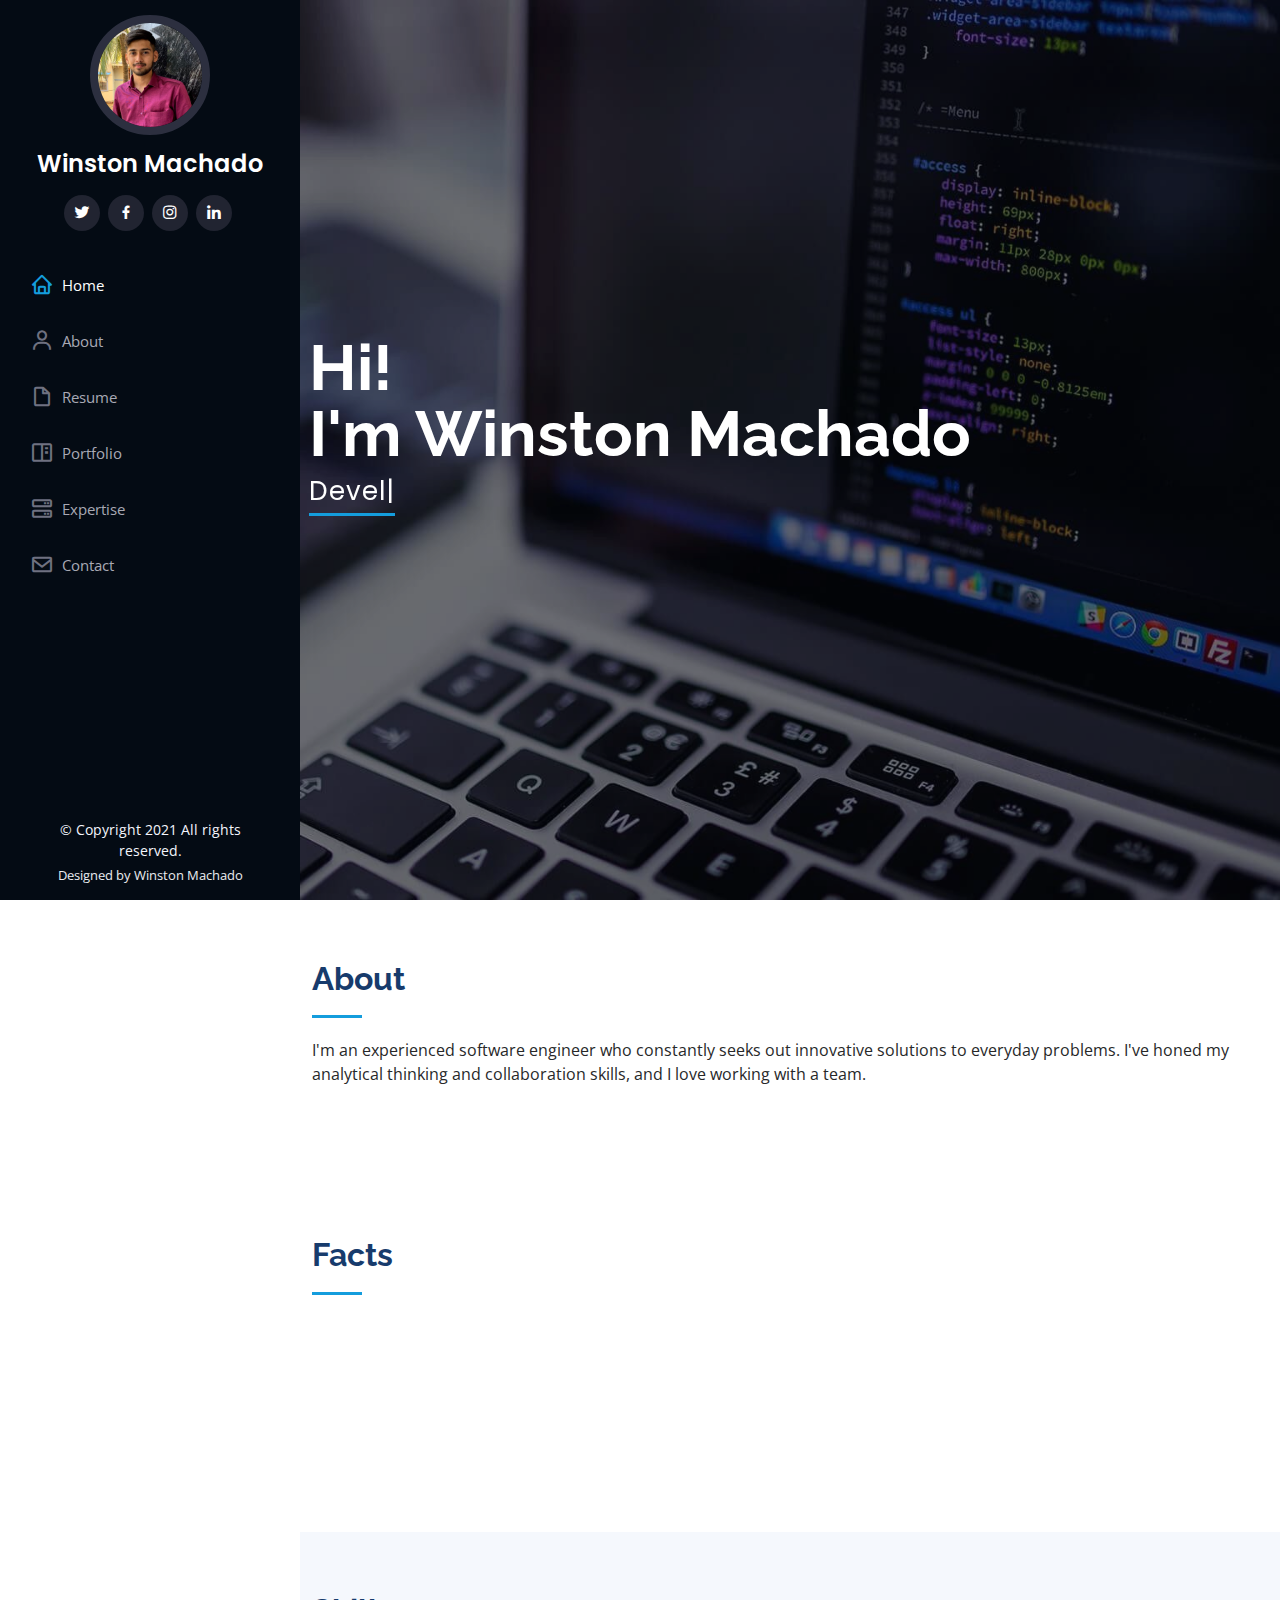
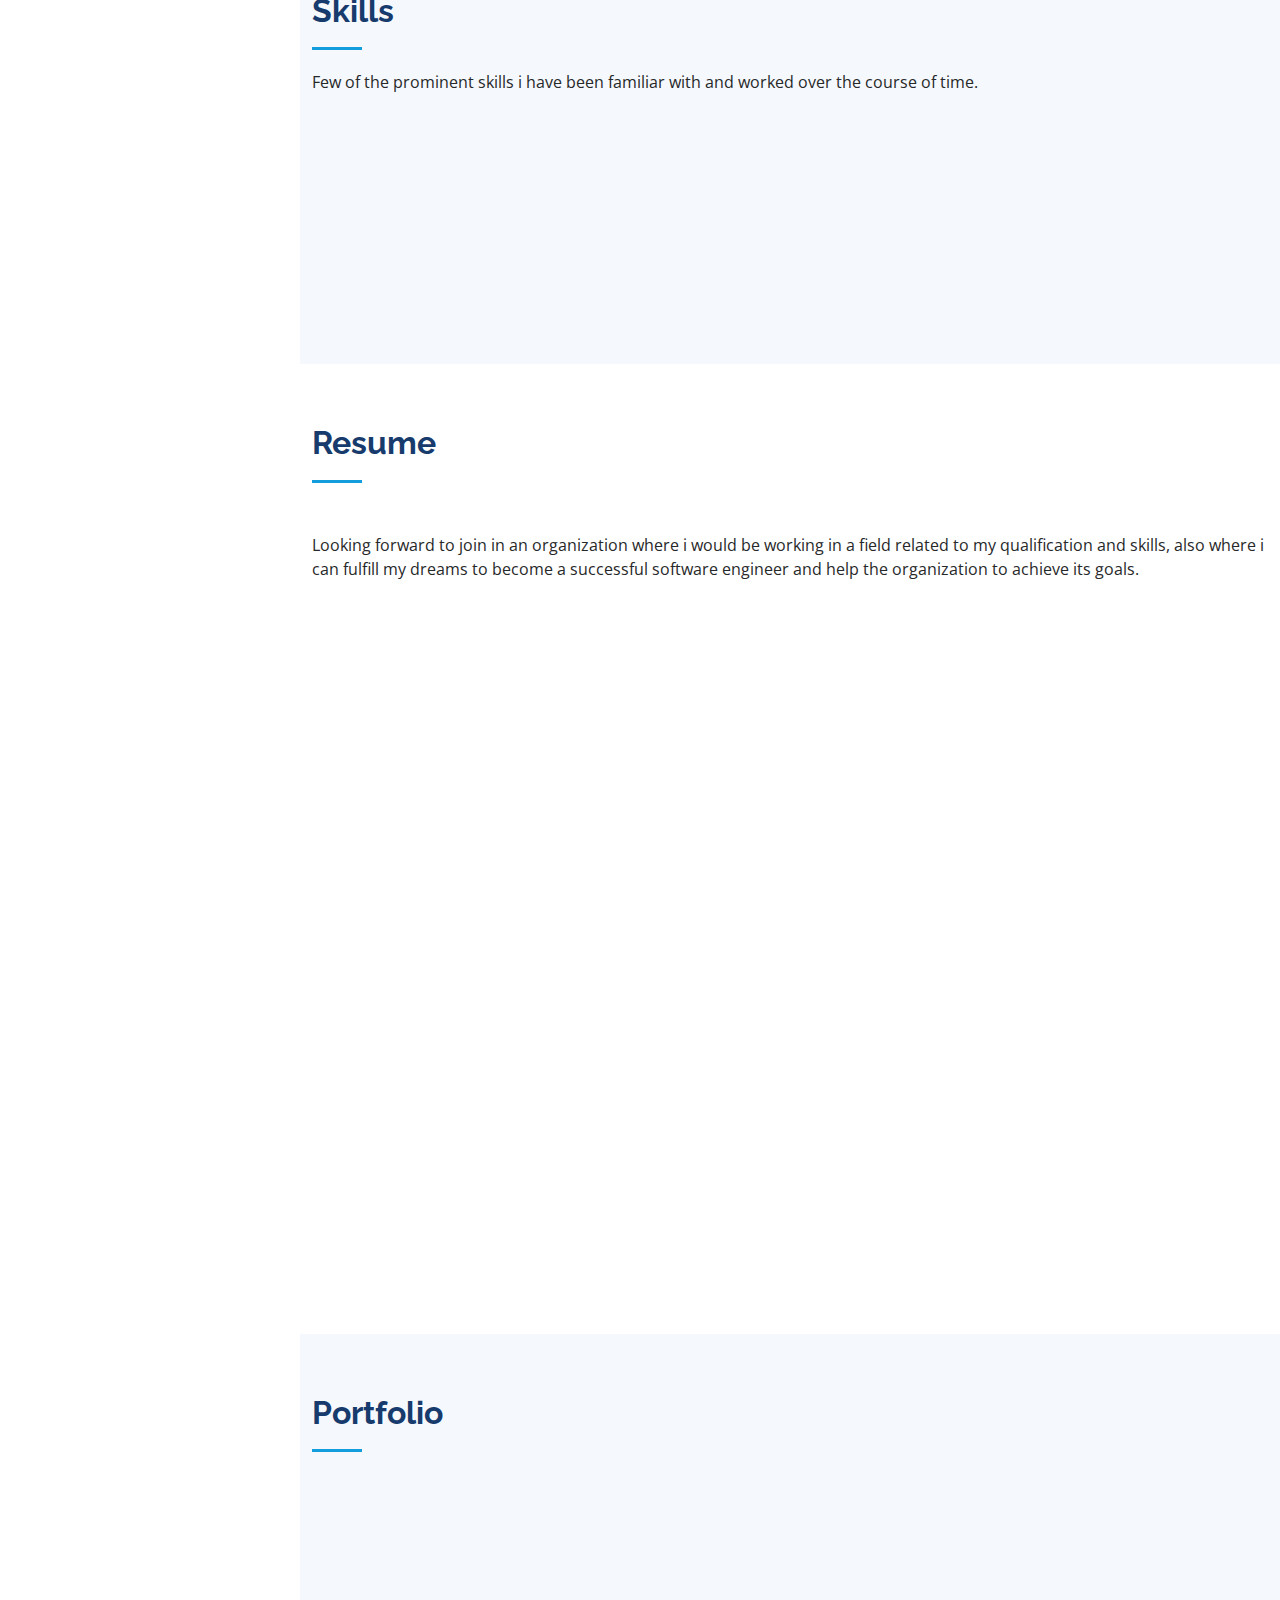
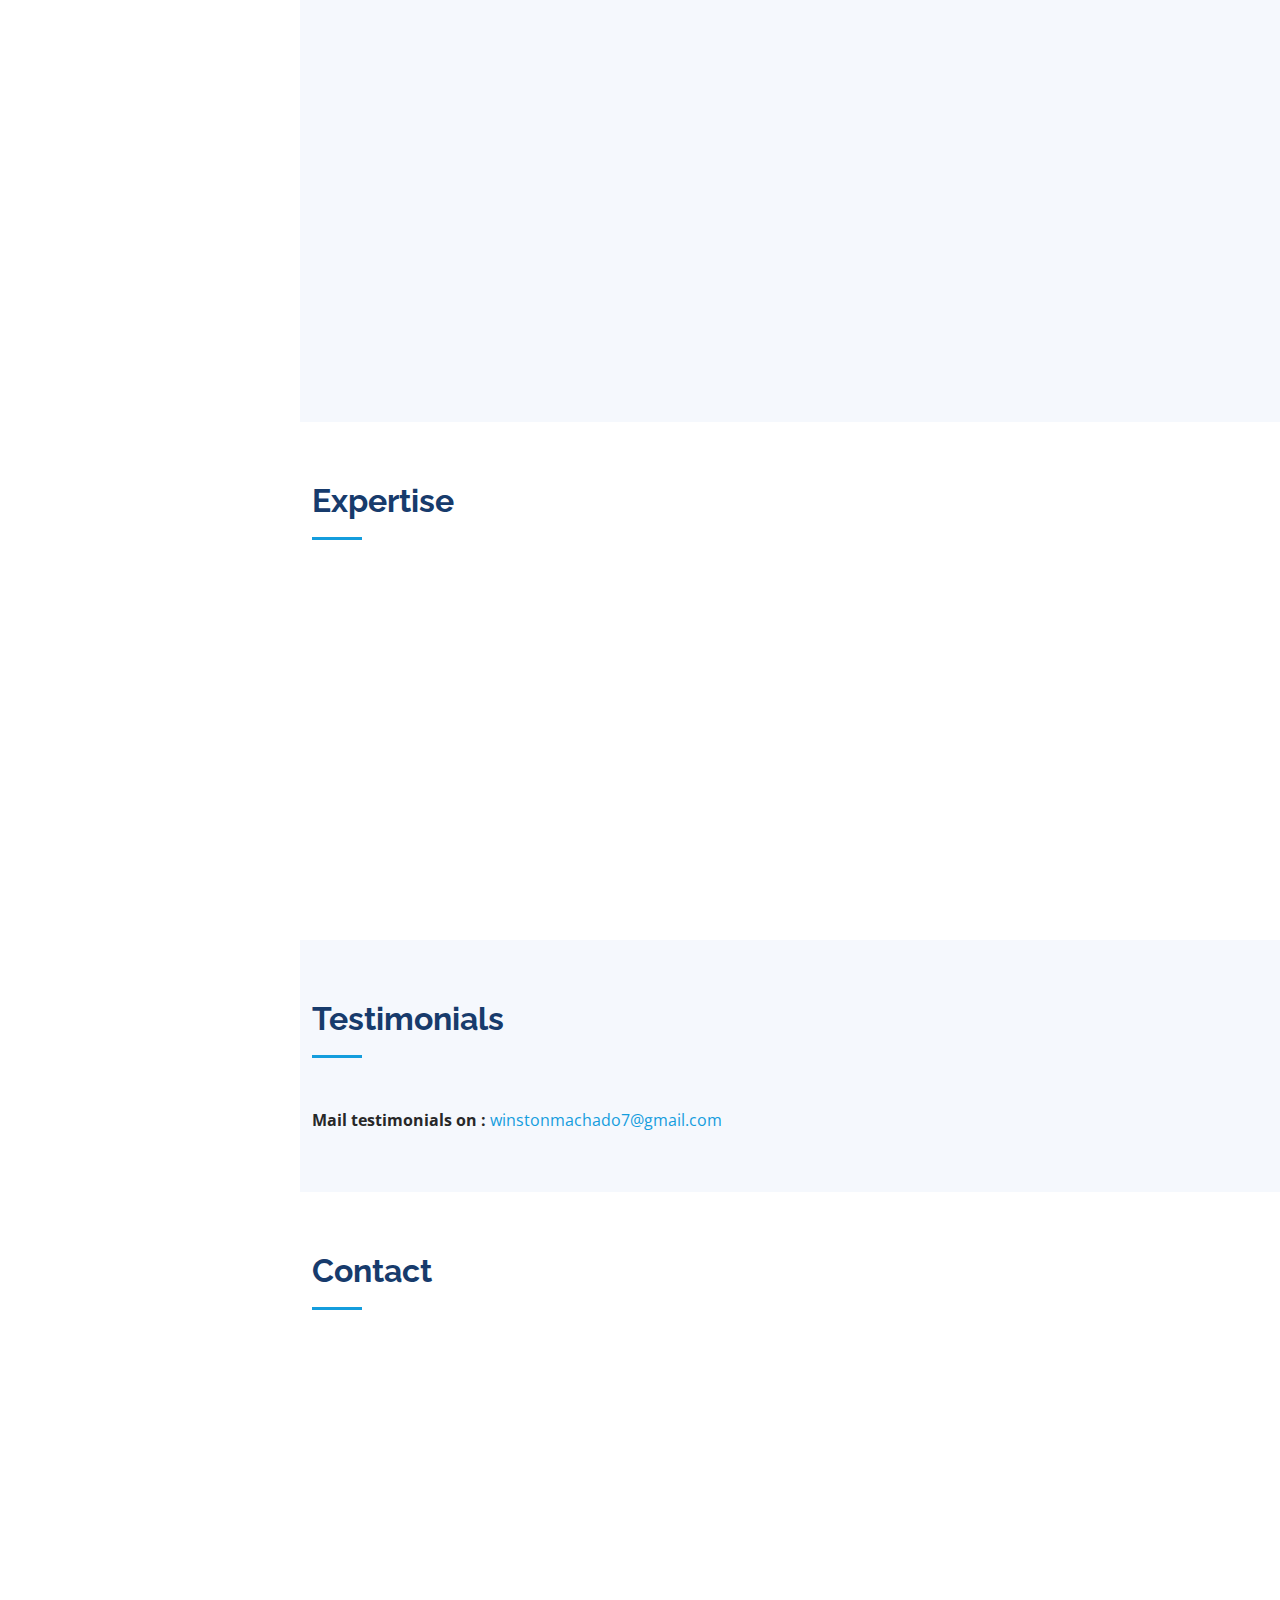
<file: index.html>
<!DOCTYPE html>
<html lang="en">

<head>
  <meta charset="utf-8">
  <meta content="width=device-width, initial-scale=1.0" name="viewport">

  <title>Winston Machado</title>
  <meta content="" name="description">
  <meta content="" name="keywords">

  <!-- Favicons -->
  <link href="assets/img/favicon.png" rel="icon">
  <link href="assets/img/apple-touch-icon.png" rel="apple-touch-icon">

  <!-- Google Fonts -->
  <link href="https://fonts.googleapis.com/css?family=Open+Sans:300,300i,400,400i,600,600i,700,700i|Raleway:300,300i,400,400i,500,500i,600,600i,700,700i|Poppins:300,300i,400,400i,500,500i,600,600i,700,700i" rel="stylesheet">

  <!-- Vendor CSS Files -->
  <link href="assets/vendor/aos/aos.css" rel="stylesheet">
  <link href="assets/vendor/bootstrap/css/bootstrap.min.css" rel="stylesheet">
  <link href="assets/vendor/bootstrap-icons/bootstrap-icons.css" rel="stylesheet">
  <link href="assets/vendor/boxicons/css/boxicons.min.css" rel="stylesheet">
  <link href="assets/vendor/glightbox/css/glightbox.min.css" rel="stylesheet">
  <link href="assets/vendor/swiper/swiper-bundle.min.css" rel="stylesheet">

  <!-- Template Main CSS File -->
  <link href="assets/css/style.css" rel="stylesheet">

  <!-- =======================================================
  * Template Name: iPortfolio - v3.3.0
  * Template URL: https://bootstrapmade.com/iportfolio-bootstrap-portfolio-websites-template/
  * Author: BootstrapMade.com
  * License: https://bootstrapmade.com/license/
  ======================================================== -->
</head>

<body>

  <!-- ======= Mobile nav toggle button ======= -->
  <i class="bi bi-list mobile-nav-toggle d-xl-none"></i>

  <!-- ======= Header ======= -->
  <header id="header">
    <div class="d-flex flex-column">

      <div class="profile">
        <img src="assets/img/circleimg.jpg" alt="" class="img-fluid rounded-circle">
        <h1 class="text-light"><a href="index.html">Winston Machado</a></h1>
        <div class="social-links mt-3 text-center">
          <a href="https://www.twitter.com/winstonmachado7" class="twitter"><i class="bx bxl-twitter"></i></a>
          <a href="https://www.facebook.com/winstonmachado07" class="facebook"><i class="bx bxl-facebook"></i></a>
          <a href="https://www.instagram.com/winstonmachado7" class="instagram"><i class="bx bxl-instagram"></i></a>
          <a href="https://www.linkedin.com/in/winston-machado-45723412b" class="linkedin"><i class="bx bxl-linkedin"></i></a>
        </div>
      </div>

      <nav id="navbar" class="nav-menu navbar">
        <ul>
          <li><a href="#hero" class="nav-link scrollto active"><i class="bx bx-home"></i> <span>Home</span></a></li>
          <li><a href="#about" class="nav-link scrollto"><i class="bx bx-user"></i> <span>About</span></a></li>
          <li><a href="#resume" class="nav-link scrollto"><i class="bx bx-file-blank"></i> <span>Resume</span></a></li>
          <li><a href="#portfolio" class="nav-link scrollto"><i class="bx bx-book-content"></i> <span>Portfolio</span></a></li>
          <li><a href="#expertise" class="nav-link scrollto"><i class="bx bx-server"></i> <span>Expertise</span></a></li>
          <li><a href="#contact" class="nav-link scrollto"><i class="bx bx-envelope"></i> <span>Contact</span></a></li>
        </ul>
      </nav><!-- .nav-menu -->
    </div>
  </header><!-- End Header -->

  <!-- ======= Hero Section ======= -->
  <section id="hero" class="d-flex flex-column justify-content-center align-items-center">
    <div class="hero-container" data-aos="fade-in">
      <h1>Hi!</h1>	
      <h1>I'm Winston Machado</h1>
      <p><span class="typed" data-typed-items="Developer, Designer, Freelancer"></span></p>
    </div>
  </section><!-- End Hero -->

  <main id="main">

    <!-- ======= About Section ======= -->
    <section id="about" class="about">
      <div class="container">

        <div class="section-title">
          <h2>About</h2>
          <p>I'm an experienced software engineer who constantly seeks out innovative solutions to everyday problems. I've honed my analytical thinking and collaboration skills, and I love working with a team.</p>
        </div>

        <!-- <div class="row">
          <div class="col-lg-4" data-aos="fade-right">
            <img src="assets/img/profile-img.jpeg" class="img-fluid" alt="">
          </div>
          <div class="col-lg-8 pt-4 pt-lg-0 content" data-aos="fade-left">
            <h3>iOS Developer</h3>
            <div class="row">
              <div class="col-lg-6">
                <ul>
                  <li> </li>
                  <li><i class="bi bi-chevron-right"></i> <strong>Birthday:</strong> <span>7 November 1994</span></li>
                  <li><i class="bi bi-chevron-right"></i> <strong>Phone:</strong> <span>+91 8087398979</span></li>
                  <li><i class="bi bi-chevron-right"></i> <strong>PEmail:</strong> <span>winstonmachado7@gmail.com</span></li>
                  <li><i class="bi bi-chevron-right"></i> <strong>City:</strong> <span>Mumbai, INDIA</span></li>
                </ul>
              </div>
              <div class="col-lg-6">
                <ul>
                  <li> </li>
                  <li><i class="bi bi-chevron-right"></i> <strong>Age:</strong> <span>26</span></li>
                  <li><i class="bi bi-chevron-right"></i> <strong>Degree:</strong> <span>B.E. in Computer Science</span></li>
                  <li><i class="bi bi-chevron-right"></i> <strong>SEmail:</strong> <span>machadowinston@gmail.com</span></li>
                   <li><i class="bi bi-chevron-right"></i> <strong>Certification:</strong> <span>TryCatch Classes</span></li>
                </ul>
              </div>
            </div>
          </div>
        </div> -->

      </div>
    </section><!-- End About Section -->

    <!-- ======= Facts Section ======= -->
    <section id="facts" class="facts">
      <div class="container">

        <div class="section-title">
          <h2>Facts</h2>
        </div>

        <div class="row no-gutters">

          <div class="col-lg-3 col-md-6 d-md-flex align-items-md-stretch" data-aos="fade-up">
            <div class="count-box">
              <i class="bi bi-emoji-smile"></i>
              <span data-purecounter-start="0" data-purecounter-end="8" data-purecounter-duration="1" class="purecounter"></span>
              <p><strong>Happy Clients</strong> </p>
            </div>
          </div>

          <div class="col-lg-3 col-md-6 d-md-flex align-items-md-stretch" data-aos="fade-up" data-aos-delay="100">
            <div class="count-box">
              <i class="bi bi-journal-richtext"></i>
              <span data-purecounter-start="0" data-purecounter-end="20" data-purecounter-duration="1" class="purecounter"></span>
              <p><strong>Projects</strong> </p>
            </div>
          </div>

          <div class="col-lg-3 col-md-6 d-md-flex align-items-md-stretch" data-aos="fade-up" data-aos-delay="200">
            <div class="count-box">
              <i class="bi bi-code"></i>
              <span data-purecounter-start="0" data-purecounter-end="1453" data-purecounter-duration="1" class="purecounter"></span>
              <p><strong>Lines of code</strong> </p>
            </div>
          </div>

          <div class="col-lg-3 col-md-6 d-md-flex align-items-md-stretch" data-aos="fade-up" data-aos-delay="300">
            <div class="count-box">
              <i class="bi bi-clock"></i>
              <span data-purecounter-start="0" data-purecounter-end="3" data-purecounter-duration="1" class="purecounter"></span>
              <p><strong>Years of experience</strong> </p>
            </div>
          </div>

        </div>

      </div>
    </section><!-- End Facts Section -->

    <!-- ======= Skills Section ======= -->
    <section id="skills" class="skills section-bg">
      <div class="container">

        <div class="section-title">
          <h2>Skills</h2>
          <p>Few of the prominent skills i have been familiar with and worked over the course of time.</p>
        </div>

        <div class="row skills-content">

          <div class="col-lg-6" data-aos="fade-up">

            <div class="progress">
              <span class="skill">iOS Development <i class="val">100%</i></span>
              <div class="progress-bar-wrap">
                <div class="progress-bar" role="progressbar" aria-valuenow="100" aria-valuemin="0" aria-valuemax="100"></div>
              </div>
              </div>

            <div class="progress">
              <span class="skill">HTML <i class="val">100%</i></span>
              <div class="progress-bar-wrap">
                <div class="progress-bar" role="progressbar" aria-valuenow="100" aria-valuemin="0" aria-valuemax="100"></div>
              </div>
            </div>

            <div class="progress">
              <span class="skill">CSS <i class="val">90%</i></span>
              <div class="progress-bar-wrap">
                <div class="progress-bar" role="progressbar" aria-valuenow="90" aria-valuemin="0" aria-valuemax="100"></div>
              </div>

            </div>
          </div>

          <div class="col-lg-6" data-aos="fade-up" data-aos-delay="100">

            <div class="progress">
              <span class="skill">PHP <i class="val">80%</i></span>
              <div class="progress-bar-wrap">
                <div class="progress-bar" role="progressbar" aria-valuenow="80" aria-valuemin="0" aria-valuemax="100"></div>
              </div>
            </div>

            <div class="progress">
              <span class="skill">WordPress/CMS <i class="val">90%</i></span>
              <div class="progress-bar-wrap">
                <div class="progress-bar" role="progressbar" aria-valuenow="90" aria-valuemin="0" aria-valuemax="100"></div>
              </div>
            </div>

            <div class="progress">
              <span class="skill">JavaScript <i class="val">75%</i></span>
              <div class="progress-bar-wrap">
                <div class="progress-bar" role="progressbar" aria-valuenow="75" aria-valuemin="0" aria-valuemax="100"></div>
              </div>
            </div>
            
            </div>

          </div>

        </div>

      </div>
    </section><!-- End Skills Section -->

    <!-- ======= Resume Section ======= -->
    <section id="resume" class="resume">
      <div class="container">

        <div class="section-title">
          <h2>Resume</h2></div>
        <p>Looking forward to join in an organization where i would be working in a field related to my qualification and skills, also where i can fulfill my dreams to become a successful software engineer and help the organization to achieve its goals.</p>
        

        <div class="row">
          <div class="col-lg-6" data-aos="fade-up">
            <h3 class="resume-title">Education</h3>
            <div class="resume-item">
              <h4>SSC</h4>
              <h5>2010</h5>
              <p><em>Carmel Convent School, Virar</em></p>
              
            </div>
            <div class="resume-item">
              <h4>HSC</h4>
              <h5>2012</h5>
              <p><em>Thomas Baptista Jr. College, Vasai</em></p>
             
            </div>
            <div class="resume-item">
              <h4>B.E. in Computer Science</h4>
              <h5>2017</h5>
              <p><em>St. Francis Institute Of Technology, Dahisar, Mumbai</em></p>
              
            </div>
            <div class="resume-item">
              <h4>iOS Development Certification</h4>
              <h5>Aug 2017</h5>
              <p><em>TryCatch Classes, Borivali, Mumbai</em></p>
              
            </div>
            <ul>
            </ul>
            <div>
              
            <a class="btn btn-primary btn-learn"<a href="assets/files/winstonResumeFeb22.pdf" download>Download CV</a>
        
            </div>
          </div>
          <div class="col-lg-6" data-aos="fade-up" data-aos-delay="100">
            <h3 class="resume-title">Professional Experience</h3>
            <div class="resume-item">
              <h4>iOS Developer Intern</h4>
              <h5>Sep 2017 - Jan 2018</h5>
              <p><em>Future Tech Partner, Charni Rd, Mumbai</em></p>
              
            </div>
            <div class="resume-item">
              <h4>Junior iOS Developer</h4>
              <h5>Feb 2018 - Jan 2019</h5>
              <p><em>BCOD Websolutions, Borivali, Mumbai</em></p>
              
            </div>
            <div class="resume-item">
              <h4>Senior iOS Developer</h4>
              <h5>Feb 2019 - Nov 2020</h5>
              <p><em>Simpli5 Infotech, Mahim, Mumbai</em></p>
              
            </div>
            <div class="resume-item">
              <h4>Software Engineer iOS</h4>
              <h5>Dec 2020 - June 2021</h5>
              <p><em>TeamLease Edtech, Borivali, Mumbai</em></p>
              
            </div>
            <div class="resume-item">
              <h4>Senior Software Engineer iOS</h4>
              <h5>July 2020 - Present</h5>
              <p><em>CeX Webuy, Lower Parel, Mumbai</em></p>
              
            </div>
          </div>
        </div>

      </div>
    </section><!-- End Resume Section -->

    <!-- ======= Portfolio Section ======= -->
    <section id="portfolio" class="portfolio section-bg">
      <div class="container">

        <div class="section-title">
          <h2>Portfolio</h2>
        </div>

        <div class="row portfolio-container" data-aos="fade-up" data-aos-delay="100">

          <div class="col-lg-4 col-md-6 portfolio-item filter-app">
            <div class="portfolio-wrap">
              <img src="assets/img/portfolio/TM/truemeds.png" class="img-fluid" alt="">
              <div class="portfolio-links">
                
                <a href="TM details.html" title="More Details"><i class="bx bx-link"></i></a>
              </div>
            </div>
          </div>

          <div class="col-lg-4 col-md-6 portfolio-item filter-web">
            <div class="portfolio-wrap">
              <img src="assets/img/portfolio/LW/lyfwins.png" class="img-fluid" alt="">
              <div class="portfolio-links">
                
                <a href="LW details.html" title="More Details"><i class="bx bx-link"></i></a>
              </div>
            </div>
          </div>

          <div class="col-lg-4 col-md-6 portfolio-item filter-app">
            <div class="portfolio-wrap">
              <img src="assets/img/portfolio/CeX/CeX.png" class="img-fluid" alt="">
              <div class="portfolio-links">
                
                <a href="CeX details.html" title="More Details"><i class="bx bx-link"></i></a>
              </div>
            </div>
          </div>

          <div class="col-lg-4 col-md-6 portfolio-item filter-card">
            <div class="portfolio-wrap">
              <img src="assets/img/portfolio/Q2/qurio 2.0.png" class="img-fluid" alt="">
              <div class="portfolio-links">
                
                <a href="Qur details.html" title="More Details"><i class="bx bx-link"></i></a>
              </div>
            </div>
          </div>

          <div class="col-lg-4 col-md-6 portfolio-item filter-web">
            <div class="portfolio-wrap">
              <img src="assets/img/portfolio/LG/Lurningo.png" class="img-fluid" alt="">
              <div class="portfolio-links">
                
                <a href="LGo details.html" title="More Details"><i class="bx bx-link"></i></a>
              </div>
            </div>
          </div>

          <div class="col-lg-4 col-md-6 portfolio-item filter-app">
            <div class="portfolio-wrap">
              <img src="assets/img/portfolio/TBL/Teams By Lurningo.png" class="img-fluid" alt="">
              <div class="portfolio-links">
               
                <a href="TBL details.html" title="More Details"><i class="bx bx-link"></i></a>
              </div>
            </div>
          </div>

         <!--  <div class="col-lg-4 col-md-6 portfolio-item filter-card">
            <div class="portfolio-wrap">
              <img src="assets/img/portfolio/portfolio-7.jpg" class="img-fluid" alt="">
              <div class="portfolio-links">
                <a href="assets/img/portfolio/portfolio-7.jpg" data-gallery="portfolioGallery" class="portfolio-lightbox" title="Card 1"><i class="bx bx-plus"></i></a>
                <a href="portfolio-details.html" title="More Details"><i class="bx bx-link"></i></a>
              </div>
            </div>
          </div>

          <div class="col-lg-4 col-md-6 portfolio-item filter-card">
            <div class="portfolio-wrap">
              <img src="assets/img/portfolio/portfolio-8.jpg" class="img-fluid" alt="">
              <div class="portfolio-links">
                <a href="assets/img/portfolio/portfolio-8.jpg" data-gallery="portfolioGallery" class="portfolio-lightbox" title="Card 3"><i class="bx bx-plus"></i></a>
                <a href="portfolio-details.html" title="More Details"><i class="bx bx-link"></i></a>
              </div>
            </div>
          </div>

          <div class="col-lg-4 col-md-6 portfolio-item filter-web">
            <div class="portfolio-wrap">
              <img src="assets/img/portfolio/portfolio-9.jpg" class="img-fluid" alt="">
              <div class="portfolio-links">
                <a href="assets/img/portfolio/portfolio-9.jpg" data-gallery="portfolioGallery" class="portfolio-lightbox" title="Web 3"><i class="bx bx-plus"></i></a>
                <a href="portfolio-details.html" title="More Details"><i class="bx bx-link"></i></a>
              </div>
            </div>
          </div> -->

        </div>

      </div>
    </section><!-- End Portfolio Section -->

    <!-- ======= Expertise Section ======= -->
    <section id="expertise" class="services">
      <div class="container">

        <div class="section-title">
          <h2>Expertise</h2>
        </div>

        <div class="row">
          <div class="col-lg-4 col-md-6 icon-box" data-aos="fade-up">
            <div class="icon"><i class="bi bi-lightbulb"></i></div>
            <h4 class="title"><a>Innovative Suggestions</a></h4>
            <p class="description">Creative and imaginative ideas while developing the applications.</p>
          </div>
          <div class="col-lg-4 col-md-6 icon-box" data-aos="fade-up" data-aos-delay="100">
            <div class="icon"><i class="bi bi-card-checklist"></i></div>
            <h4 class="title"><a>Planning</a></h4>
            <p class="description">Expect the best , plan for the worst and prepare to be surprised.</p>
          </div>
          <div class="col-lg-4 col-md-6 icon-box" data-aos="fade-up" data-aos-delay="200">
            <div class="icon"><i class="bi bi-tv"></i></div>
            <h4 class="title"><a>Development</a></h4>
            <p class="description">The integration of information , design and technology.</p>
          </div>
          <div class="col-lg-4 col-md-6 icon-box" data-aos="fade-up" data-aos-delay="300">
            <div class="icon"><i class="bi bi-person"></i></div>
            <h4 class="title"><a>User Acceptance Testing</a></h4>
            <p class="description">Multiple rounds of testing to make fail safe app.</p>
          </div>
          <div class="col-lg-4 col-md-6 icon-box" data-aos="fade-up" data-aos-delay="400">
            <div class="icon"><i class="bi bi-cloud-upload"></i></div>
            <h4 class="title"><a>Deployment</a></h4>
            <p class="description">Cloud and Appstore deployments at regular and user centric time intervals.</p>
          </div>
          <div class="col-lg-4 col-md-6 icon-box" data-aos="fade-up" data-aos-delay="500">
            <div class="icon"><i class="bi bi-gear"></i></div>
            <h4 class="title"><a>Maintenance</a></h4>
            <p class="description">Find a bug , give me a heads up , will fix it.</p>
          </div>
        </div>

      </div>
    </section><!-- End Expertise Section -->

    <!-- ======= Testimonials Section ======= -->
    <section id="testimonials" class="testimonials section-bg">
      <div class="container">

        <div class="section-title">
          <h2>Testimonials</h2>
        
        </div>

<li><strong>Mail testimonials on :</strong> <a href="mailto:winstonmachado7@gmail.com">winstonmachado7@gmail.com</a></li>

        <!-- <div class="testimonials-slider swiper-container" data-aos="fade-up" data-aos-delay="100">
          <div class="swiper-wrapper">

            <div class="swiper-slide">
              <div class="testimonial-item" data-aos="fade-up">
                <p>
                  <i class="bx bxs-quote-alt-left quote-icon-left"></i>
                  Proin iaculis purus consequat sem cure digni ssim donec porttitora entum suscipit rhoncus. Accusantium quam, ultricies eget id, aliquam eget nibh et. Maecen aliquam, risus at semper.
                  <i class="bx bxs-quote-alt-right quote-icon-right"></i>
                </p>
                <img src="assets/img/testimonials/testimonials-1.jpg" class="testimonial-img" alt="">
                <h3>Saul Goodman</h3>
                <h4>Ceo &amp; Founder</h4>
              </div>
            </div><!-- End testimonial item --> 

            <!-- <div class="swiper-slide">
              <div class="testimonial-item" data-aos="fade-up" data-aos-delay="100">
                <p>
                  <i class="bx bxs-quote-alt-left quote-icon-left"></i>
                  Export tempor illum tamen malis malis eram quae irure esse labore quem cillum quid cillum eram malis quorum velit fore eram velit sunt aliqua noster fugiat irure amet legam anim culpa.
                  <i class="bx bxs-quote-alt-right quote-icon-right"></i>
                </p>
                <img src="assets/img/testimonials/testimonials-2.jpg" class="testimonial-img" alt="">
                <h3>Sara Wilsson</h3>
                <h4>Designer</h4>
              </div>
            </div><!-- End testimonial item --> 

           <!--  <div class="swiper-slide">
              <div class="testimonial-item" data-aos="fade-up" data-aos-delay="200">
                <p>
                  <i class="bx bxs-quote-alt-left quote-icon-left"></i>
                  Enim nisi quem export duis labore cillum quae magna enim sint quorum nulla quem veniam duis minim tempor labore quem eram duis noster aute amet eram fore quis sint minim.
                  <i class="bx bxs-quote-alt-right quote-icon-right"></i>
                </p>
                <img src="assets/img/testimonials/testimonials-3.jpg" class="testimonial-img" alt="">
                <h3>Jena Karlis</h3>
                <h4>Store Owner</h4>
              </div>
            </div><!-- End testimonial item -->
 
            <!-- <div class="swiper-slide">
              <div class="testimonial-item" data-aos="fade-up" data-aos-delay="300">
                <p>
                  <i class="bx bxs-quote-alt-left quote-icon-left"></i>
                  Fugiat enim eram quae cillum dolore dolor amet nulla culpa multos export minim fugiat minim velit minim dolor enim duis veniam ipsum anim magna sunt elit fore quem dolore labore illum veniam.
                  <i class="bx bxs-quote-alt-right quote-icon-right"></i>
                </p>
                <img src="assets/img/testimonials/testimonials-4.jpg" class="testimonial-img" alt="">
                <h3>Matt Brandon</h3>
                <h4>Freelancer</h4>
              </div>
            </div><!-- End testimonial item --> 

            <!-- <div class="swiper-slide">
              <div class="testimonial-item" data-aos="fade-up" data-aos-delay="400">
                <p>
                  <i class="bx bxs-quote-alt-left quote-icon-left"></i>
                  Quis quorum aliqua sint quem legam fore sunt eram irure aliqua veniam tempor noster veniam enim culpa labore duis sunt culpa nulla illum cillum fugiat legam esse veniam culpa fore nisi cillum quid.
                  <i class="bx bxs-quote-alt-right quote-icon-right"></i>
                </p>
                <img src="assets/img/testimonials/testimonials-5.jpg" class="testimonial-img" alt="">
                <h3>John Larson</h3>
                <h4>Entrepreneur</h4>
              </div>
            </div><!-- End testimonial item --> 

         <!--  </div>
          <div class="swiper-pagination"></div>
        </div> -->

      </div>
    </section><!-- End Testimonials Section -->

    <!-- ======= Contact Section ======= -->
    <section id="contact" class="contact">
      <div class="container">

        <div class="section-title">
          <h2>Contact</h2>
        </div>

        <div class="row" data-aos="fade-in">

          <div class="col-lg-5 d-flex align-items-stretch">
            <div class="info">
              <div class="address">
                <i class="bi bi-geo-alt"></i>
                <h4>Location:</h4>
                <p>Dee Surbhi House , Kolbhag , Nandakhal , Virar w , Mumbai , IN 401301</p>
              </div>

              <div class="email">
                <i class="bi bi-envelope"></i>
                <h4>Email:</h4>
                <p><a href="mailto:winstonmachado7@gmail.com">winstonmachado7@gmail.com</a></p>
              </div>

              <div class="phone">
                <i class="bi bi-phone"></i>
                <h4>Call:</h4>
                <p>+91 8087398979</p>
              </div>

              <iframe src="https://www.google.com/maps/embed?pb=!1m14!1m12!1m3!1d940.5904376777627!2d72.78322625345625!3d19.439963984524983!2m3!1f0!2f0!3f0!3m2!1i1024!2i768!4f13.1!5e0!3m2!1sen!2sin!4v1628665076880!5m2!1sen!2sin" frameborder="0" style="border:0; width: 100%; height: 290px;" allowfullscreen></iframe>
            </div>

          </div>
<!--             forms/feedback_form.php-->          
            <div class="col-lg-7 mt-5 mt-lg-0 d-flex align-items-stretch">
            <form action="https://formspree.io/f/xayavkgn" method="post" role="form" class="php-email-form">
              <div class="row">
                <div class="form-group col-md-6">
                  <label for="name">Your Name</label>
                  <input type="text" name="name" class="form-control" id="name" required>
                </div>
                <div class="form-group col-md-6">
                  <label for="name">Your Email</label>
                  <input type="email" class="form-control" name="email" id="email" required>
                </div>
              </div>
              <div class="form-group">
                <label for="name">Subject</label>
                <input type="text" class="form-control" name="subject" id="subject" required>
              </div>
              <div class="form-group">
                <label for="name">Message</label>
                <textarea class="form-control" name="message" rows="10" required></textarea>
              </div>
              <div class="my-3">
                <div class="loading">Loading</div>
                <div class="error-message"></div>
                <div class="sent-message">Your message has been sent. Thank you!</div>
              </div>
              <div class="text-center"><button type="submit">Send Message</button></div>
            </form>
          </div>

        </div>

      </div>
    </section><!-- End Contact Section -->

  </main><!-- End #main -->

  <!-- ======= Footer ======= -->
  <footer id="footer">
    <div class="container">
      <div class="copyright">
        &copy; Copyright 2021 All rights reserved.
      </div>
      <div class="credits">
        Designed by Winston Machado
      </div>
    </div>
  </footer><!-- End  Footer -->

  <a href="#" class="back-to-top d-flex align-items-center justify-content-center"><i class="bi bi-arrow-up-short"></i></a>

  <!-- Vendor JS Files -->
  <script src="assets/vendor/aos/aos.js"></script>
  <script src="assets/vendor/bootstrap/js/bootstrap.bundle.min.js"></script>
  <script src="assets/vendor/glightbox/js/glightbox.min.js"></script>
  <script src="assets/vendor/isotope-layout/isotope.pkgd.min.js"></script>
  <script src="assets/vendor/php-email-form/validate.js"></script>
  <script src="assets/vendor/purecounter/purecounter.js"></script>
  <script src="assets/vendor/swiper/swiper-bundle.min.js"></script>
  <script src="assets/vendor/typed.js/typed.min.js"></script>
  <script src="assets/vendor/waypoints/noframework.waypoints.js"></script>

  <!-- Template Main JS File -->
  <script src="assets/js/main.js"></script>

</body>

</html>
</file>
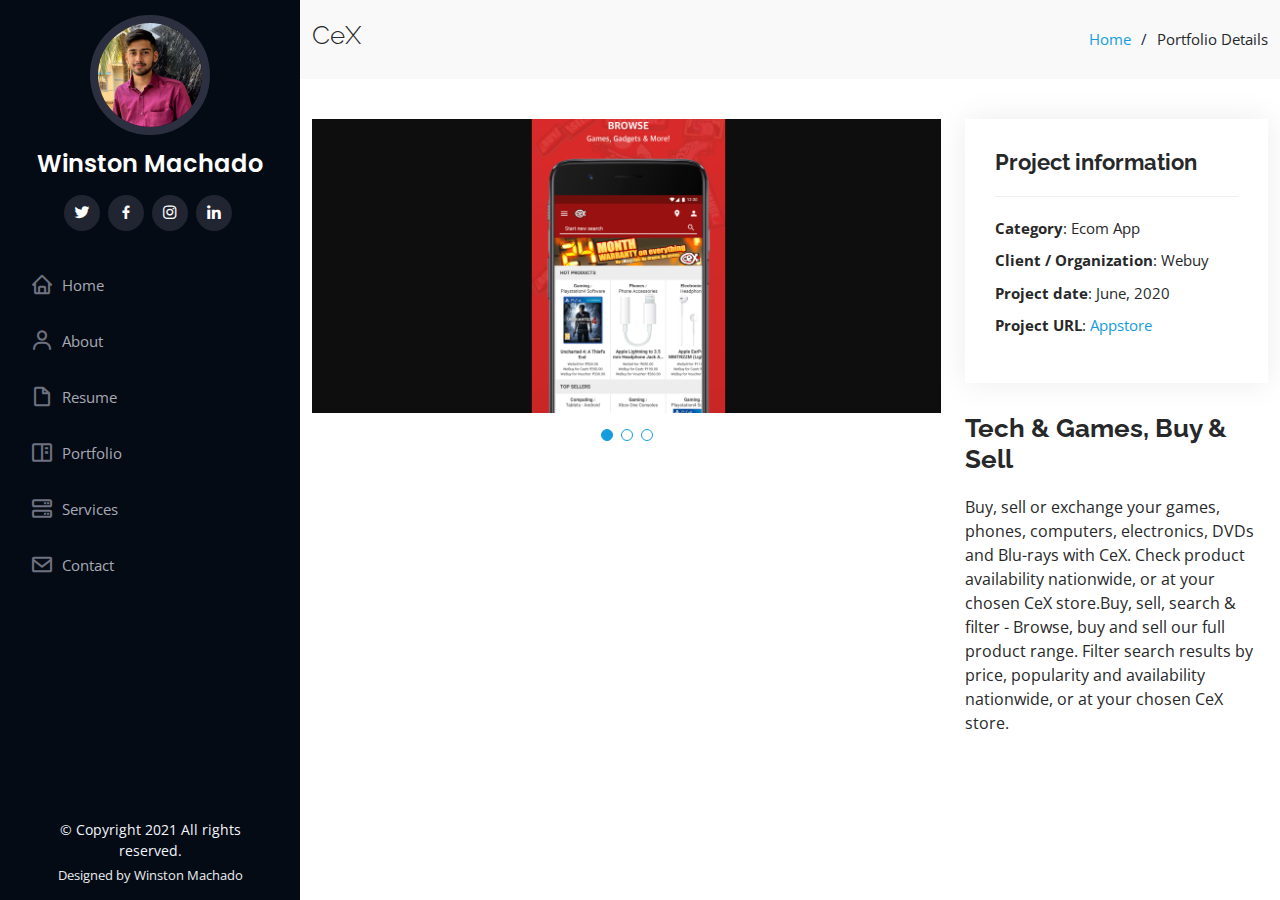
<file: CeX details.html>
<!DOCTYPE html>
<html lang="en">

<head>
  <meta charset="utf-8">
  <meta content="width=device-width, initial-scale=1.0" name="viewport">

  <title>Project - CeX</title>
  <meta content="" name="description">
  <meta content="" name="keywords">

  <!-- Favicons -->
  <link href="assets/img/favicon.png" rel="icon">
  <link href="assets/img/apple-touch-icon.png" rel="apple-touch-icon">

  <!-- Google Fonts -->
  <link href="https://fonts.googleapis.com/css?family=Open+Sans:300,300i,400,400i,600,600i,700,700i|Raleway:300,300i,400,400i,500,500i,600,600i,700,700i|Poppins:300,300i,400,400i,500,500i,600,600i,700,700i" rel="stylesheet">

  <!-- Vendor CSS Files -->
  <link href="assets/vendor/aos/aos.css" rel="stylesheet">
  <link href="assets/vendor/bootstrap/css/bootstrap.min.css" rel="stylesheet">
  <link href="assets/vendor/bootstrap-icons/bootstrap-icons.css" rel="stylesheet">
  <link href="assets/vendor/boxicons/css/boxicons.min.css" rel="stylesheet">
  <link href="assets/vendor/glightbox/css/glightbox.min.css" rel="stylesheet">
  <link href="assets/vendor/swiper/swiper-bundle.min.css" rel="stylesheet">

  <!-- Template Main CSS File -->
  <link href="assets/css/style.css" rel="stylesheet">

  <!-- =======================================================
  * Template Name: iPortfolio - v3.3.0
  * Template URL: https://bootstrapmade.com/iportfolio-bootstrap-portfolio-websites-template/
  * Author: BootstrapMade.com
  * License: https://bootstrapmade.com/license/
  ======================================================== -->
</head>

<body>

  <!-- ======= Mobile nav toggle button ======= -->
  <i class="bi bi-list mobile-nav-toggle d-xl-none"></i>

  <!-- ======= Header ======= -->
  <header id="header">
    <div class="d-flex flex-column">

     <div class="profile">
        <img src="assets/img/circleimg.jpg" alt="" class="img-fluid rounded-circle">
        <h1 class="text-light"><a href="index.html">Winston Machado</a></h1>
        <div class="social-links mt-3 text-center">
          <a href="https://www.twitter.com/winstonmachado7" class="twitter"><i class="bx bxl-twitter"></i></a>
          <a href="https://www.facebook.com/winstonmachado07" class="facebook"><i class="bx bxl-facebook"></i></a>
          <a href="https://www.instagram.com/winstonmachado7" class="instagram"><i class="bx bxl-instagram"></i></a>
          <a href="https://www.linkedin.com/in/winston-machado-45723412b" class="linkedin"><i class="bx bxl-linkedin"></i></a>
        </div>
      </div>

      <nav id="navbar" class="nav-menu navbar">
        <ul>
          <li><a href="index.html" class="nav-link scrollto"><i class="bx bx-home"></i> <span>Home</span></a></li>
          <li><a href="index.html" class="nav-link scrollto"><i class="bx bx-user"></i> <span>About</span></a></li>
          <li><a href="index.html" class="nav-link scrollto"><i class="bx bx-file-blank"></i> <span>Resume</span></a></li>
          <li><a href="index.html" class="nav-link scrollto"><i class="bx bx-book-content"></i> <span>Portfolio</span></a></li>
          <li><a href="index.html" class="nav-link scrollto"><i class="bx bx-server"></i> <span>Services</span></a></li>
          <li><a href="index.html" class="nav-link scrollto"><i class="bx bx-envelope"></i> <span>Contact</span></a></li>
        </ul>
      </nav><!-- .nav-menu -->
    </div>
  </header><!-- End Header -->

  <main id="main">

    <!-- ======= Breadcrumbs ======= -->
    <section id="breadcrumbs" class="breadcrumbs">
      <div class="container">

        <div class="d-flex justify-content-between align-items-center">
          <h2>CeX</h2>
          <ol>
            <li><a href="index.html">Home</a></li>
            <li>Portfolio Details</li>
          </ol>
        </div>

      </div>
    </section><!-- End Breadcrumbs -->

    <!-- ======= Portfolio Details Section ======= -->
    <section id="portfolio-details" class="portfolio-details">
      <div class="container">

        <div class="row gy-4">

          <div class="col-lg-8">
            <div class="portfolio-details-slider swiper-container">
              <div class="swiper-wrapper align-items-center">

                <div class="swiper-slide">
                  <img src="assets/img/portfolio details/CeX/detail1.jpg" alt="">
                </div>

                <div class="swiper-slide">
                  <img src="assets/img/portfolio details/CeX/detail2.jpg" alt="">
                </div>

                <div class="swiper-slide">
                  <img src="assets/img/portfolio details/CeX/detail3.jpg" alt="">
                </div>

              </div>
              <div class="swiper-pagination"></div>
            </div>
          </div>

          
          <div class="col-lg-4">
            <div class="portfolio-info">
              <h3>Project information</h3>
              <ul>
                <li><strong>Category</strong>: Ecom App</li>
                <li><strong>Client / Organization</strong>: Webuy</li>
                <li><strong>Project date</strong>: June, 2020</li>
                <li><strong>Project URL</strong>: <a href="https://apps.apple.com/in/app/cex-tech-games-buy-sell/id1236672202">Appstore</a></li>
              </ul>
            </div>
            <div class="portfolio-description">
              <h2>Tech & Games, Buy & Sell</h2>
              <p>Buy, sell or exchange your games, phones, computers, electronics, DVDs and Blu-rays with CeX. Check product availability nationwide, or at your chosen CeX store.Buy, sell, search & filter - Browse, buy and sell our full product range. Filter search results by price, popularity and availability nationwide, or at your chosen CeX store.</p>
            </div>
          </div>

        </div>

      </div>
    </section><!-- End Portfolio Details Section -->

  </main><!-- End #main -->

  <!-- ======= Footer ======= -->
  <footer id="footer">
    <div class="container">
      <div class="copyright">
        &copy; Copyright 2021 All rights reserved.
      </div>
      <div class="credits">
        <!-- All the links in the footer should remain intact. -->
        <!-- You can delete the links only if you purchased the pro version. -->
        <!-- Licensing information: https://bootstrapmade.com/license/ -->
        <!-- Purchase the pro version with working PHP/AJAX contact form: https://bootstrapmade.com/iportfolio-bootstrap-portfolio-websites-template/ -->
        Designed by Winston Machado
      </div>
    </div>
  </footer><!-- End  Footer -->

  <a href="#" class="back-to-top d-flex align-items-center justify-content-center"><i class="bi bi-arrow-up-short"></i></a>

  <!-- Vendor JS Files -->
  <script src="assets/vendor/aos/aos.js"></script>
  <script src="assets/vendor/bootstrap/js/bootstrap.bundle.min.js"></script>
  <script src="assets/vendor/glightbox/js/glightbox.min.js"></script>
  <script src="assets/vendor/isotope-layout/isotope.pkgd.min.js"></script>
  <script src="assets/vendor/php-email-form/validate.js"></script>
  <script src="assets/vendor/purecounter/purecounter.js"></script>
  <script src="assets/vendor/swiper/swiper-bundle.min.js"></script>
  <script src="assets/vendor/typed.js/typed.min.js"></script>
  <script src="assets/vendor/waypoints/noframework.waypoints.js"></script>

  <!-- Template Main JS File -->
  <script src="assets/js/main.js"></script>

</body>

</html>
</file>
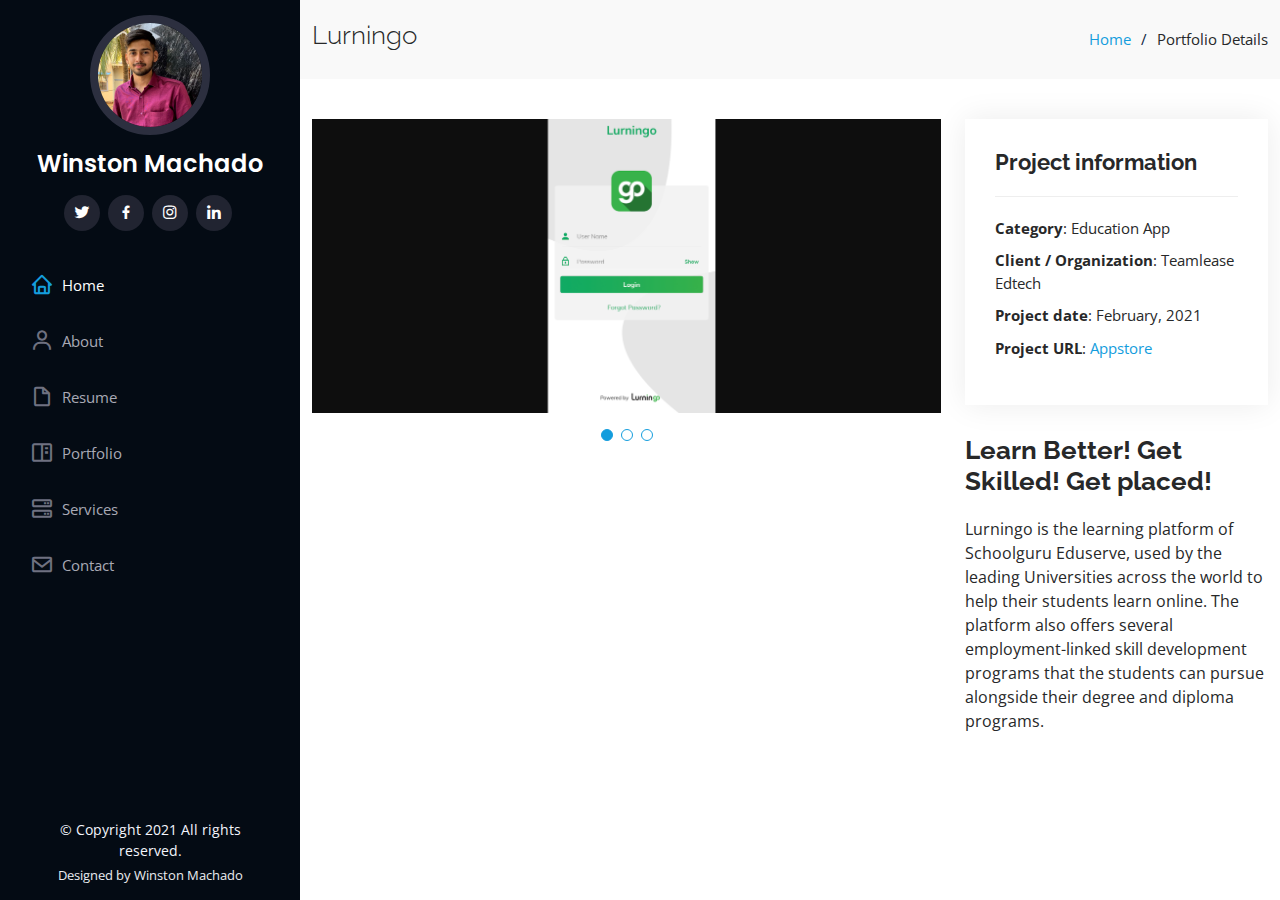
<file: LGo details.html>
<!DOCTYPE html>
<html lang="en">

<head>
  <meta charset="utf-8">
  <meta content="width=device-width, initial-scale=1.0" name="viewport">

  <title>Project - Lurningo</title>
  <meta content="" name="description">
  <meta content="" name="keywords">

  <!-- Favicons -->
  <link href="assets/img/favicon.png" rel="icon">
  <link href="assets/img/apple-touch-icon.png" rel="apple-touch-icon">

  <!-- Google Fonts -->
  <link href="https://fonts.googleapis.com/css?family=Open+Sans:300,300i,400,400i,600,600i,700,700i|Raleway:300,300i,400,400i,500,500i,600,600i,700,700i|Poppins:300,300i,400,400i,500,500i,600,600i,700,700i" rel="stylesheet">

  <!-- Vendor CSS Files -->
  <link href="assets/vendor/aos/aos.css" rel="stylesheet">
  <link href="assets/vendor/bootstrap/css/bootstrap.min.css" rel="stylesheet">
  <link href="assets/vendor/bootstrap-icons/bootstrap-icons.css" rel="stylesheet">
  <link href="assets/vendor/boxicons/css/boxicons.min.css" rel="stylesheet">
  <link href="assets/vendor/glightbox/css/glightbox.min.css" rel="stylesheet">
  <link href="assets/vendor/swiper/swiper-bundle.min.css" rel="stylesheet">

  <!-- Template Main CSS File -->
  <link href="assets/css/style.css" rel="stylesheet">

  <!-- =======================================================
  * Template Name: iPortfolio - v3.3.0
  * Template URL: https://bootstrapmade.com/iportfolio-bootstrap-portfolio-websites-template/
  * Author: BootstrapMade.com
  * License: https://bootstrapmade.com/license/
  ======================================================== -->
</head>

<body>

  <!-- ======= Mobile nav toggle button ======= -->
  <i class="bi bi-list mobile-nav-toggle d-xl-none"></i>

  <!-- ======= Header ======= -->
  <header id="header">
    <div class="d-flex flex-column">

     <div class="profile">
        <img src="assets/img/circleimg.jpg" alt="" class="img-fluid rounded-circle">
        <h1 class="text-light"><a href="index.html">Winston Machado</a></h1>
        <div class="social-links mt-3 text-center">
          <a href="https://www.twitter.com/winstonmachado7" class="twitter"><i class="bx bxl-twitter"></i></a>
          <a href="https://www.facebook.com/winstonmachado07" class="facebook"><i class="bx bxl-facebook"></i></a>
          <a href="https://www.instagram.com/winstonmachado7" class="instagram"><i class="bx bxl-instagram"></i></a>
          <a href="https://www.linkedin.com/in/winston-machado-45723412b" class="linkedin"><i class="bx bxl-linkedin"></i></a>
        </div>
      </div>

      <nav id="navbar" class="nav-menu navbar">
        <ul>
          <li><a href="#hero" class="nav-link scrollto active"><i class="bx bx-home"></i> <span>Home</span></a></li>
          <li><a href="#about" class="nav-link scrollto"><i class="bx bx-user"></i> <span>About</span></a></li>
          <li><a href="#resume" class="nav-link scrollto"><i class="bx bx-file-blank"></i> <span>Resume</span></a></li>
          <li><a href="#portfolio" class="nav-link scrollto"><i class="bx bx-book-content"></i> <span>Portfolio</span></a></li>
          <li><a href="#expertise" class="nav-link scrollto"><i class="bx bx-server"></i> <span>Services</span></a></li>
          <li><a href="#contact" class="nav-link scrollto"><i class="bx bx-envelope"></i> <span>Contact</span></a></li>
        </ul>
      </nav><!-- .nav-menu -->
    </div>
  </header><!-- End Header -->

  <main id="main">

    <!-- ======= Breadcrumbs ======= -->
    <section id="breadcrumbs" class="breadcrumbs">
      <div class="container">

        <div class="d-flex justify-content-between align-items-center">
          <h2>Lurningo</h2>
          <ol>
            <li><a href="index.html">Home</a></li>
            <li>Portfolio Details</li>
          </ol>
        </div>

      </div>
    </section><!-- End Breadcrumbs -->

    <!-- ======= Portfolio Details Section ======= -->
    <section id="portfolio-details" class="portfolio-details">
      <div class="container">

        <div class="row gy-4">

          <div class="col-lg-8">
            <div class="portfolio-details-slider swiper-container">
              <div class="swiper-wrapper align-items-center">

                <div class="swiper-slide">
                  <img src="assets/img/portfolio details/LG/detail1.jpg" alt="">  
                </div>

                <div class="swiper-slide">
                  <img src="assets/img/portfolio details/LG/detail2.jpg" alt="">
                </div>

                <div class="swiper-slide">
                  <img src="assets/img/portfolio details/LG/detail3.jpg" alt="">
                </div>

              </div>
              <div class="swiper-pagination"></div>
            </div>
          </div>

          
          <div class="col-lg-4">
            <div class="portfolio-info">
              <h3>Project information</h3>
              <ul>
                <li><strong>Category</strong>: Education App</li>
                <li><strong>Client / Organization</strong>: Teamlease Edtech</li>
                <li><strong>Project date</strong>: February, 2021</li>
                <li><strong>Project URL</strong>: <a href="https://apps.apple.com/in/app/lurningo-education-app/id1551986565">Appstore</a></li>
              </ul>
            </div>
            <div class="portfolio-description">
              <h2>Learn Better! Get Skilled! Get placed!</h2>
              <p>
                Lurningo is the learning platform of Schoolguru Eduserve, used by the leading Universities across the world to help their students learn online. The platform also offers several employment-linked skill development programs that the students can pursue alongside their degree and diploma programs.
              </p>
            </div>
          </div>

        </div>

      </div>
    </section><!-- End Portfolio Details Section -->

  </main><!-- End #main -->

  <!-- ======= Footer ======= -->
  <footer id="footer">
    <div class="container">
      <div class="copyright">
        &copy; Copyright 2021 All rights reserved.
      </div>
      <div class="credits">
        <!-- All the links in the footer should remain intact. -->
        <!-- You can delete the links only if you purchased the pro version. -->
        <!-- Licensing information: https://bootstrapmade.com/license/ -->
        <!-- Purchase the pro version with working PHP/AJAX contact form: https://bootstrapmade.com/iportfolio-bootstrap-portfolio-websites-template/ -->
        Designed by Winston Machado
      </div>
    </div>
  </footer><!-- End  Footer -->

  <a href="#" class="back-to-top d-flex align-items-center justify-content-center"><i class="bi bi-arrow-up-short"></i></a>

  <!-- Vendor JS Files -->
  <script src="assets/vendor/aos/aos.js"></script>
  <script src="assets/vendor/bootstrap/js/bootstrap.bundle.min.js"></script>
  <script src="assets/vendor/glightbox/js/glightbox.min.js"></script>
  <script src="assets/vendor/isotope-layout/isotope.pkgd.min.js"></script>
  <script src="assets/vendor/php-email-form/validate.js"></script>
  <script src="assets/vendor/purecounter/purecounter.js"></script>
  <script src="assets/vendor/swiper/swiper-bundle.min.js"></script>
  <script src="assets/vendor/typed.js/typed.min.js"></script>
  <script src="assets/vendor/waypoints/noframework.waypoints.js"></script>

  <!-- Template Main JS File -->
  <script src="assets/js/main.js"></script>

</body>

</html>
</file>
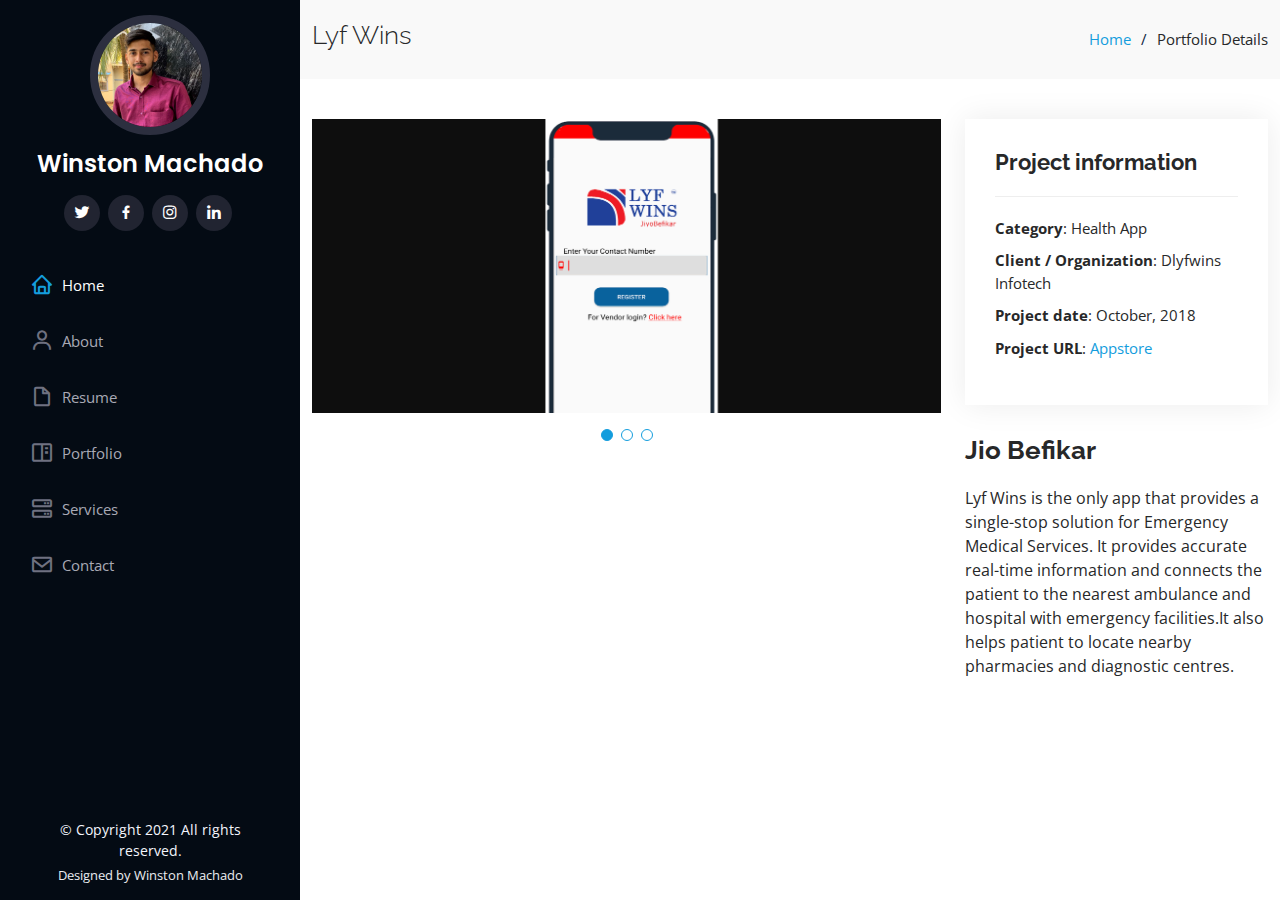
<file: LW details.html>
<!DOCTYPE html>
<html lang="en">

<head>
  <meta charset="utf-8">
  <meta content="width=device-width, initial-scale=1.0" name="viewport">

  <title>Project - Lyf Wins</title>
  <meta content="" name="description">
  <meta content="" name="keywords">

  <!-- Favicons -->
  <link href="assets/img/favicon.png" rel="icon">
  <link href="assets/img/apple-touch-icon.png" rel="apple-touch-icon">

  <!-- Google Fonts -->
  <link href="https://fonts.googleapis.com/css?family=Open+Sans:300,300i,400,400i,600,600i,700,700i|Raleway:300,300i,400,400i,500,500i,600,600i,700,700i|Poppins:300,300i,400,400i,500,500i,600,600i,700,700i" rel="stylesheet">

  <!-- Vendor CSS Files -->
  <link href="assets/vendor/aos/aos.css" rel="stylesheet">
  <link href="assets/vendor/bootstrap/css/bootstrap.min.css" rel="stylesheet">
  <link href="assets/vendor/bootstrap-icons/bootstrap-icons.css" rel="stylesheet">
  <link href="assets/vendor/boxicons/css/boxicons.min.css" rel="stylesheet">
  <link href="assets/vendor/glightbox/css/glightbox.min.css" rel="stylesheet">
  <link href="assets/vendor/swiper/swiper-bundle.min.css" rel="stylesheet">

  <!-- Template Main CSS File -->
  <link href="assets/css/style.css" rel="stylesheet">

  <!-- =======================================================
  * Template Name: iPortfolio - v3.3.0
  * Template URL: https://bootstrapmade.com/iportfolio-bootstrap-portfolio-websites-template/
  * Author: BootstrapMade.com
  * License: https://bootstrapmade.com/license/
  ======================================================== -->
</head>

<body>

  <!-- ======= Mobile nav toggle button ======= -->
  <i class="bi bi-list mobile-nav-toggle d-xl-none"></i>

  <!-- ======= Header ======= -->
  <header id="header">
    <div class="d-flex flex-column">

     <div class="profile">
        <img src="assets/img/circleimg.jpg" alt="" class="img-fluid rounded-circle">
        <h1 class="text-light"><a href="index.html">Winston Machado</a></h1>
        <div class="social-links mt-3 text-center">
          <a href="https://www.twitter.com/winstonmachado7" class="twitter"><i class="bx bxl-twitter"></i></a>
          <a href="https://www.facebook.com/winstonmachado07" class="facebook"><i class="bx bxl-facebook"></i></a>
          <a href="https://www.instagram.com/winstonmachado7" class="instagram"><i class="bx bxl-instagram"></i></a>
          <a href="https://www.linkedin.com/in/winston-machado-45723412b" class="linkedin"><i class="bx bxl-linkedin"></i></a>
        </div>
      </div>

      <nav id="navbar" class="nav-menu navbar">
        <ul>
          <li><a href="#hero" class="nav-link scrollto active"><i class="bx bx-home"></i> <span>Home</span></a></li>
          <li><a href="#about" class="nav-link scrollto"><i class="bx bx-user"></i> <span>About</span></a></li>
          <li><a href="#resume" class="nav-link scrollto"><i class="bx bx-file-blank"></i> <span>Resume</span></a></li>
          <li><a href="#portfolio" class="nav-link scrollto"><i class="bx bx-book-content"></i> <span>Portfolio</span></a></li>
          <li><a href="#expertise" class="nav-link scrollto"><i class="bx bx-server"></i> <span>Services</span></a></li>
          <li><a href="#contact" class="nav-link scrollto"><i class="bx bx-envelope"></i> <span>Contact</span></a></li>
        </ul>
      </nav><!-- .nav-menu -->
    </div>
  </header><!-- End Header -->

  <main id="main">

    <!-- ======= Breadcrumbs ======= -->
    <section id="breadcrumbs" class="breadcrumbs">
      <div class="container">

        <div class="d-flex justify-content-between align-items-center">
          <h2>Lyf Wins</h2>
          <ol>
            <li><a href="index.html">Home</a></li>
            <li>Portfolio Details</li>
          </ol>
        </div>

      </div>
    </section><!-- End Breadcrumbs -->

    <!-- ======= Portfolio Details Section ======= -->
    <section id="portfolio-details" class="portfolio-details">
      <div class="container">

        <div class="row gy-4">

          <div class="col-lg-8">
            <div class="portfolio-details-slider swiper-container">
              <div class="swiper-wrapper align-items-center">

                <div class="swiper-slide">
                  <img src="assets/img/portfolio details/LW/detail1.jpg" alt="">
                </div>

                <div class="swiper-slide">
                  <img src="assets/img/portfolio details/LW/detail2.jpg" alt="">
                </div>

                <div class="swiper-slide">
                  <img src="assets/img/portfolio details/LW/detail3.jpg" alt="">
                </div>

              </div>
              <div class="swiper-pagination"></div>
            </div>
          </div>

          
          <div class="col-lg-4">
            <div class="portfolio-info">
              <h3>Project information</h3>
              <ul>
                <li><strong>Category</strong>: Health App</li>
                <li><strong>Client / Organization</strong>: Dlyfwins Infotech</li>
                <li><strong>Project date</strong>: October, 2018</li>
                <li><strong>Project URL</strong>: <a href="https://apps.apple.com/in/app/lyf-wins/id1437302555">Appstore</a></li>
              </ul>
            </div>
            <div class="portfolio-description">
              <h2>Jio Befikar</h2>
              <p>
                Lyf Wins is the only app that provides a single-stop solution for Emergency Medical Services. It provides accurate real-time information and connects the patient to the nearest ambulance and hospital with emergency facilities.It also helps patient to locate nearby pharmacies and diagnostic centres.
              </p>
            </div>
          </div>

        </div>

      </div>
    </section><!-- End Portfolio Details Section -->

  </main><!-- End #main -->

  <!-- ======= Footer ======= -->
  <footer id="footer">
    <div class="container">
      <div class="copyright">
        &copy; Copyright 2021 All rights reserved.
      </div>
      <div class="credits">
        <!-- All the links in the footer should remain intact. -->
        <!-- You can delete the links only if you purchased the pro version. -->
        <!-- Licensing information: https://bootstrapmade.com/license/ -->
        <!-- Purchase the pro version with working PHP/AJAX contact form: https://bootstrapmade.com/iportfolio-bootstrap-portfolio-websites-template/ -->
        Designed by Winston Machado
      </div>
    </div>
  </footer><!-- End  Footer -->

  <a href="#" class="back-to-top d-flex align-items-center justify-content-center"><i class="bi bi-arrow-up-short"></i></a>

  <!-- Vendor JS Files -->
  <script src="assets/vendor/aos/aos.js"></script>
  <script src="assets/vendor/bootstrap/js/bootstrap.bundle.min.js"></script>
  <script src="assets/vendor/glightbox/js/glightbox.min.js"></script>
  <script src="assets/vendor/isotope-layout/isotope.pkgd.min.js"></script>
  <script src="assets/vendor/php-email-form/validate.js"></script>
  <script src="assets/vendor/purecounter/purecounter.js"></script>
  <script src="assets/vendor/swiper/swiper-bundle.min.js"></script>
  <script src="assets/vendor/typed.js/typed.min.js"></script>
  <script src="assets/vendor/waypoints/noframework.waypoints.js"></script>

  <!-- Template Main JS File -->
  <script src="assets/js/main.js"></script>

</body>

</html>
</file>
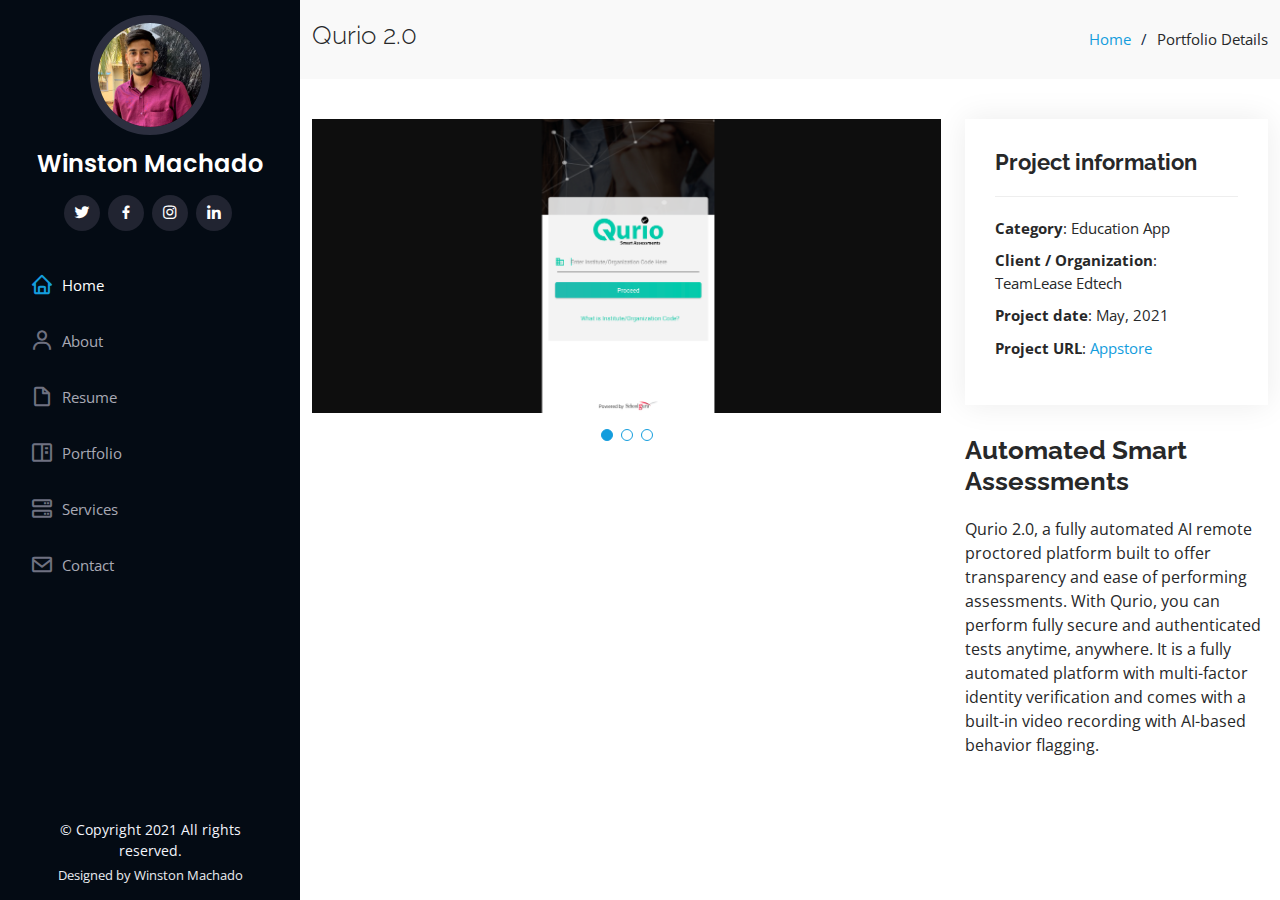
<file: Qur details.html>
<!DOCTYPE html>
<html lang="en">

<head>
  <meta charset="utf-8">
  <meta content="width=device-width, initial-scale=1.0" name="viewport">

  <title>Project - Qurio 2.0</title>
  <meta content="" name="description">
  <meta content="" name="keywords">

  <!-- Favicons -->
  <link href="assets/img/favicon.png" rel="icon">
  <link href="assets/img/apple-touch-icon.png" rel="apple-touch-icon">

  <!-- Google Fonts -->
  <link href="https://fonts.googleapis.com/css?family=Open+Sans:300,300i,400,400i,600,600i,700,700i|Raleway:300,300i,400,400i,500,500i,600,600i,700,700i|Poppins:300,300i,400,400i,500,500i,600,600i,700,700i" rel="stylesheet">

  <!-- Vendor CSS Files -->
  <link href="assets/vendor/aos/aos.css" rel="stylesheet">
  <link href="assets/vendor/bootstrap/css/bootstrap.min.css" rel="stylesheet">
  <link href="assets/vendor/bootstrap-icons/bootstrap-icons.css" rel="stylesheet">
  <link href="assets/vendor/boxicons/css/boxicons.min.css" rel="stylesheet">
  <link href="assets/vendor/glightbox/css/glightbox.min.css" rel="stylesheet">
  <link href="assets/vendor/swiper/swiper-bundle.min.css" rel="stylesheet">

  <!-- Template Main CSS File -->
  <link href="assets/css/style.css" rel="stylesheet">

  <!-- =======================================================
  * Template Name: iPortfolio - v3.3.0
  * Template URL: https://bootstrapmade.com/iportfolio-bootstrap-portfolio-websites-template/
  * Author: BootstrapMade.com
  * License: https://bootstrapmade.com/license/
  ======================================================== -->
</head>

<body>

  <!-- ======= Mobile nav toggle button ======= -->
  <i class="bi bi-list mobile-nav-toggle d-xl-none"></i>

  <!-- ======= Header ======= -->
  <header id="header">
    <div class="d-flex flex-column">

     <div class="profile">
        <img src="assets/img/circleimg.jpg" alt="" class="img-fluid rounded-circle">
        <h1 class="text-light"><a href="index.html">Winston Machado</a></h1>
        <div class="social-links mt-3 text-center">
          <a href="https://www.twitter.com/winstonmachado7" class="twitter"><i class="bx bxl-twitter"></i></a>
          <a href="https://www.facebook.com/winstonmachado07" class="facebook"><i class="bx bxl-facebook"></i></a>
          <a href="https://www.instagram.com/winstonmachado7" class="instagram"><i class="bx bxl-instagram"></i></a>
          <a href="https://www.linkedin.com/in/winston-machado-45723412b" class="linkedin"><i class="bx bxl-linkedin"></i></a>
        </div>
      </div>

      <nav id="navbar" class="nav-menu navbar">
        <ul>
          <li><a href="#hero" class="nav-link scrollto active"><i class="bx bx-home"></i> <span>Home</span></a></li>
          <li><a href="#about" class="nav-link scrollto"><i class="bx bx-user"></i> <span>About</span></a></li>
          <li><a href="#resume" class="nav-link scrollto"><i class="bx bx-file-blank"></i> <span>Resume</span></a></li>
          <li><a href="#portfolio" class="nav-link scrollto"><i class="bx bx-book-content"></i> <span>Portfolio</span></a></li>
          <li><a href="#expertise" class="nav-link scrollto"><i class="bx bx-server"></i> <span>Services</span></a></li>
          <li><a href="#contact" class="nav-link scrollto"><i class="bx bx-envelope"></i> <span>Contact</span></a></li>
        </ul>
      </nav><!-- .nav-menu -->
    </div>
  </header><!-- End Header -->

  <main id="main">

    <!-- ======= Breadcrumbs ======= -->
    <section id="breadcrumbs" class="breadcrumbs">
      <div class="container">

        <div class="d-flex justify-content-between align-items-center">
          <h2>Qurio 2.0</h2>
          <ol>
            <li><a href="index.html">Home</a></li>
            <li>Portfolio Details</li>
          </ol>
        </div>

      </div>
    </section><!-- End Breadcrumbs -->

    <!-- ======= Portfolio Details Section ======= -->
    <section id="portfolio-details" class="portfolio-details">
      <div class="container">

        <div class="row gy-4">

          <div class="col-lg-8">
            <div class="portfolio-details-slider swiper-container">
              <div class="swiper-wrapper align-items-center">

                <div class="swiper-slide">
                  <img src="assets/img/portfolio details/Q2/detail1.jpg" alt="">
                </div>

                <div class="swiper-slide">
                  <img src="assets/img/portfolio details/Q2/detail2.jpg" alt="">
                </div>

                <div class="swiper-slide">
                  <img src="assets/img/portfolio details/Q2/detail3.jpg" alt="">
                </div>

              </div>
              <div class="swiper-pagination"></div>
            </div>
          </div>

          
          <div class="col-lg-4">
            <div class="portfolio-info">
              <h3>Project information</h3>
              <ul>
                <li><strong>Category</strong>: Education App</li>
                <li><strong>Client / Organization</strong>: TeamLease Edtech</li>
                <li><strong>Project date</strong>: May, 2021</li>
                <li><strong>Project URL</strong>: <a href="https://apps.apple.com/in/app/qurio-2-0/id1561766011">Appstore</a></li>
              </ul>
            </div>
            <div class="portfolio-description">
              <h2>Automated Smart Assessments</h2>
              <p>
                Qurio 2.0, a fully automated AI remote proctored platform built to offer transparency and ease of performing assessments. With Qurio, you can perform fully secure and authenticated tests anytime, anywhere. It is a fully automated platform with multi-factor identity verification and comes with a built-in video recording with AI-based behavior flagging.
              </p>
            </div>
          </div>

        </div>

      </div>
    </section><!-- End Portfolio Details Section -->

  </main><!-- End #main -->

  <!-- ======= Footer ======= -->
  <footer id="footer">
    <div class="container">
      <div class="copyright">
        &copy; Copyright 2021 All rights reserved.
      </div>
      <div class="credits">
        <!-- All the links in the footer should remain intact. -->
        <!-- You can delete the links only if you purchased the pro version. -->
        <!-- Licensing information: https://bootstrapmade.com/license/ -->
        <!-- Purchase the pro version with working PHP/AJAX contact form: https://bootstrapmade.com/iportfolio-bootstrap-portfolio-websites-template/ -->
        Designed by Winston Machado
      </div>
    </div>
  </footer><!-- End  Footer -->

  <a href="#" class="back-to-top d-flex align-items-center justify-content-center"><i class="bi bi-arrow-up-short"></i></a>

  <!-- Vendor JS Files -->
  <script src="assets/vendor/aos/aos.js"></script>
  <script src="assets/vendor/bootstrap/js/bootstrap.bundle.min.js"></script>
  <script src="assets/vendor/glightbox/js/glightbox.min.js"></script>
  <script src="assets/vendor/isotope-layout/isotope.pkgd.min.js"></script>
  <script src="assets/vendor/php-email-form/validate.js"></script>
  <script src="assets/vendor/purecounter/purecounter.js"></script>
  <script src="assets/vendor/swiper/swiper-bundle.min.js"></script>
  <script src="assets/vendor/typed.js/typed.min.js"></script>
  <script src="assets/vendor/waypoints/noframework.waypoints.js"></script>

  <!-- Template Main JS File -->
  <script src="assets/js/main.js"></script>

</body>

</html>
</file>
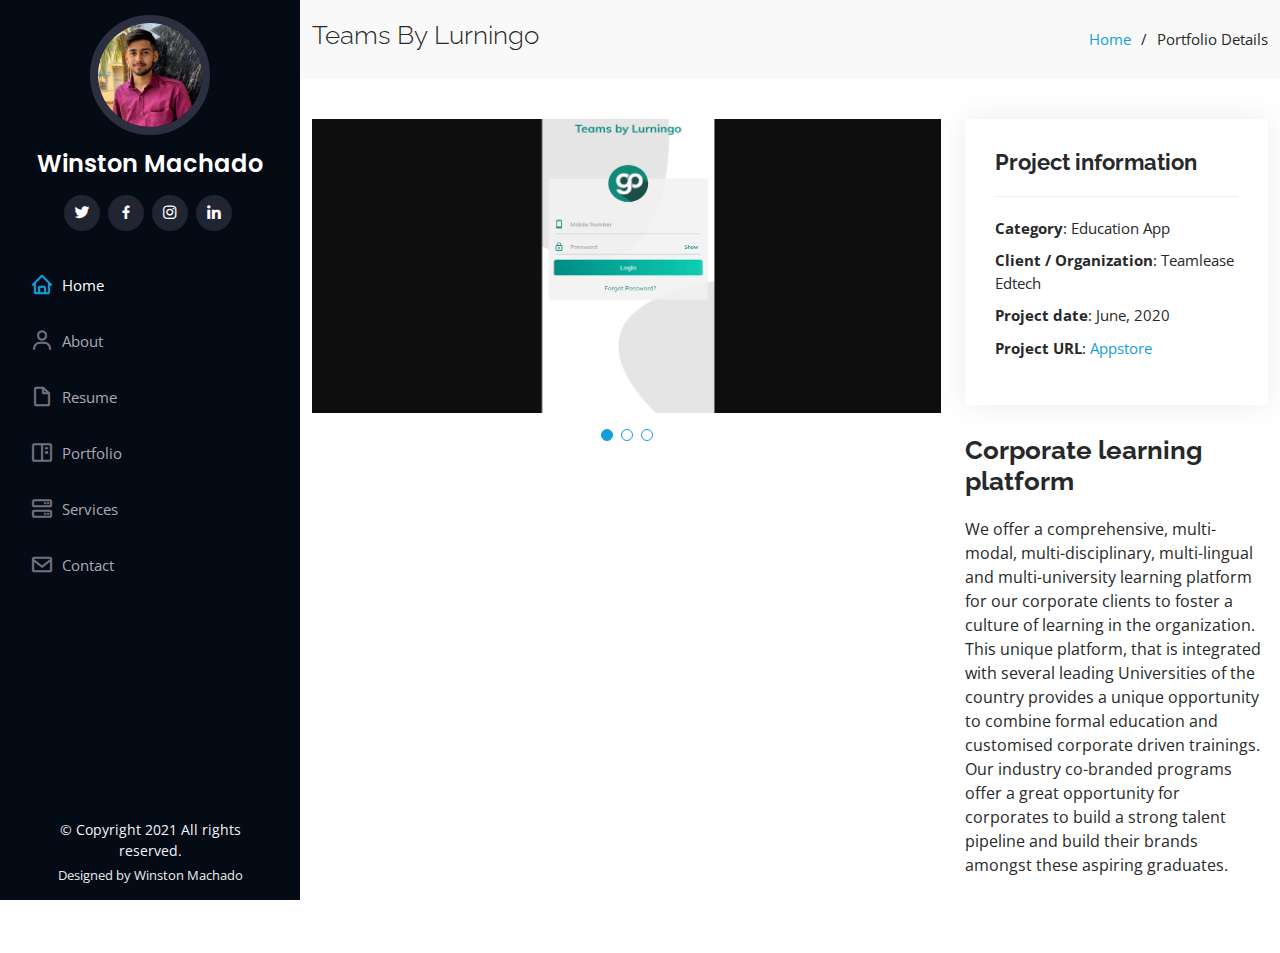
<file: TBL details.html>
<!DOCTYPE html>
<html lang="en">

<head>
  <meta charset="utf-8">
  <meta content="width=device-width, initial-scale=1.0" name="viewport">

  <title>Project - Teams By Lurningo</title>
  <meta content="" name="description">
  <meta content="" name="keywords">

  <!-- Favicons -->
  <link href="assets/img/favicon.png" rel="icon">
  <link href="assets/img/apple-touch-icon.png" rel="apple-touch-icon">

  <!-- Google Fonts -->
  <link href="https://fonts.googleapis.com/css?family=Open+Sans:300,300i,400,400i,600,600i,700,700i|Raleway:300,300i,400,400i,500,500i,600,600i,700,700i|Poppins:300,300i,400,400i,500,500i,600,600i,700,700i" rel="stylesheet">

  <!-- Vendor CSS Files -->
  <link href="assets/vendor/aos/aos.css" rel="stylesheet">
  <link href="assets/vendor/bootstrap/css/bootstrap.min.css" rel="stylesheet">
  <link href="assets/vendor/bootstrap-icons/bootstrap-icons.css" rel="stylesheet">
  <link href="assets/vendor/boxicons/css/boxicons.min.css" rel="stylesheet">
  <link href="assets/vendor/glightbox/css/glightbox.min.css" rel="stylesheet">
  <link href="assets/vendor/swiper/swiper-bundle.min.css" rel="stylesheet">

  <!-- Template Main CSS File -->
  <link href="assets/css/style.css" rel="stylesheet">

  <!-- =======================================================
  * Template Name: iPortfolio - v3.3.0
  * Template URL: https://bootstrapmade.com/iportfolio-bootstrap-portfolio-websites-template/
  * Author: BootstrapMade.com
  * License: https://bootstrapmade.com/license/
  ======================================================== -->
</head>

<body>

  <!-- ======= Mobile nav toggle button ======= -->
  <i class="bi bi-list mobile-nav-toggle d-xl-none"></i>

  <!-- ======= Header ======= -->
  <header id="header">
    <div class="d-flex flex-column">

     <div class="profile">
        <img src="assets/img/circleimg.jpg" alt="" class="img-fluid rounded-circle">
        <h1 class="text-light"><a href="index.html">Winston Machado</a></h1>
        <div class="social-links mt-3 text-center">
          <a href="https://www.twitter.com/winstonmachado7" class="twitter"><i class="bx bxl-twitter"></i></a>
          <a href="https://www.facebook.com/winstonmachado07" class="facebook"><i class="bx bxl-facebook"></i></a>
          <a href="https://www.instagram.com/winstonmachado7" class="instagram"><i class="bx bxl-instagram"></i></a>
          <a href="https://www.linkedin.com/in/winston-machado-45723412b" class="linkedin"><i class="bx bxl-linkedin"></i></a>
        </div>
      </div>

      <nav id="navbar" class="nav-menu navbar">
        <ul>
          <li><a href="#hero" class="nav-link scrollto active"><i class="bx bx-home"></i> <span>Home</span></a></li>
          <li><a href="#about" class="nav-link scrollto"><i class="bx bx-user"></i> <span>About</span></a></li>
          <li><a href="#resume" class="nav-link scrollto"><i class="bx bx-file-blank"></i> <span>Resume</span></a></li>
          <li><a href="#portfolio" class="nav-link scrollto"><i class="bx bx-book-content"></i> <span>Portfolio</span></a></li>
          <li><a href="#expertise" class="nav-link scrollto"><i class="bx bx-server"></i> <span>Services</span></a></li>
          <li><a href="#contact" class="nav-link scrollto"><i class="bx bx-envelope"></i> <span>Contact</span></a></li>
        </ul>
      </nav><!-- .nav-menu -->
    </div>
  </header><!-- End Header -->

  <main id="main">

    <!-- ======= Breadcrumbs ======= -->
    <section id="breadcrumbs" class="breadcrumbs">
      <div class="container">

        <div class="d-flex justify-content-between align-items-center">
          <h2>Teams By Lurningo</h2>
          <ol>
            <li><a href="index.html">Home</a></li>
            <li>Portfolio Details</li>
          </ol>
        </div>

      </div>
    </section><!-- End Breadcrumbs -->

    <!-- ======= Portfolio Details Section ======= -->
    <section id="portfolio-details" class="portfolio-details">
      <div class="container">

        <div class="row gy-4">

          <div class="col-lg-8">
            <div class="portfolio-details-slider swiper-container">
              <div class="swiper-wrapper align-items-center">

                <div class="swiper-slide">
                  <img src="assets/img/portfolio details/TBL/detail1.jpg" alt="">
                </div>

                <div class="swiper-slide">
                  <img src="assets/img/portfolio details/TBL/detail2.jpg" alt="">
                </div>

                <div class="swiper-slide">
                  <img src="assets/img/portfolio details/TBL/detail3.jpg" alt="">
                </div>

              </div>
              <div class="swiper-pagination"></div>
            </div>
          </div>

          
          <div class="col-lg-4">
            <div class="portfolio-info">
              <h3>Project information</h3>
              <ul>
                <li><strong>Category</strong>: Education App</li>
                <li><strong>Client / Organization</strong>: Teamlease Edtech</li>
                <li><strong>Project date</strong>: June, 2020</li>
                <li><strong>Project URL</strong>: <a href="https://apps.apple.com/in/app/teams-by-lurningo/id1513588931">Appstore</a></li>
              </ul>
            </div>
            <div class="portfolio-description">
              <h2>Corporate learning platform</h2>
              <p>
                We offer a comprehensive, multi-modal, multi-disciplinary, multi-lingual and multi-university learning platform for our corporate clients to foster a culture of learning in the organization. This unique platform, that is integrated with several leading Universities of the country provides a unique opportunity to combine formal education and customised corporate driven trainings. Our industry co-branded programs offer a great opportunity for corporates to build a strong talent pipeline and build their brands amongst these aspiring graduates.
              </p>
            </div>
          </div>

        </div>

      </div>
    </section><!-- End Portfolio Details Section -->

  </main><!-- End #main -->

  <!-- ======= Footer ======= -->
  <footer id="footer">
    <div class="container">
      <div class="copyright">
        &copy; Copyright 2021 All rights reserved.
      </div>
      <div class="credits">
        <!-- All the links in the footer should remain intact. -->
        <!-- You can delete the links only if you purchased the pro version. -->
        <!-- Licensing information: https://bootstrapmade.com/license/ -->
        <!-- Purchase the pro version with working PHP/AJAX contact form: https://bootstrapmade.com/iportfolio-bootstrap-portfolio-websites-template/ -->
        Designed by Winston Machado
      </div>
    </div>
  </footer><!-- End  Footer -->

  <a href="#" class="back-to-top d-flex align-items-center justify-content-center"><i class="bi bi-arrow-up-short"></i></a>

  <!-- Vendor JS Files -->
  <script src="assets/vendor/aos/aos.js"></script>
  <script src="assets/vendor/bootstrap/js/bootstrap.bundle.min.js"></script>
  <script src="assets/vendor/glightbox/js/glightbox.min.js"></script>
  <script src="assets/vendor/isotope-layout/isotope.pkgd.min.js"></script>
  <script src="assets/vendor/php-email-form/validate.js"></script>
  <script src="assets/vendor/purecounter/purecounter.js"></script>
  <script src="assets/vendor/swiper/swiper-bundle.min.js"></script>
  <script src="assets/vendor/typed.js/typed.min.js"></script>
  <script src="assets/vendor/waypoints/noframework.waypoints.js"></script>

  <!-- Template Main JS File -->
  <script src="assets/js/main.js"></script>

</body>

</html>
</file>
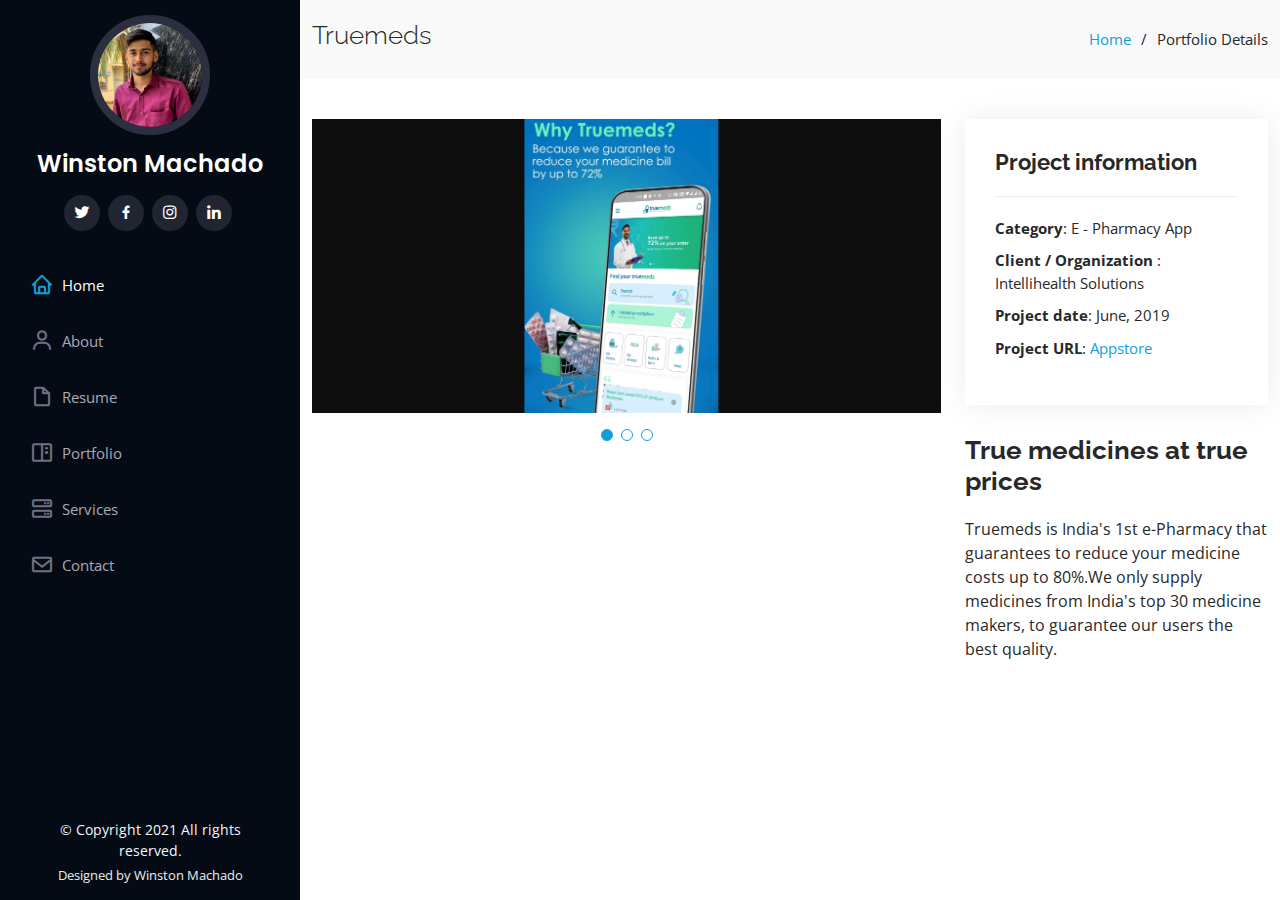
<file: TM details.html>
<!DOCTYPE html>
<html lang="en">

<head>
  <meta charset="utf-8">
  <meta content="width=device-width, initial-scale=1.0" name="viewport">

  <title>Project - Truemeds</title>
  <meta content="" name="description">
  <meta content="" name="keywords">

  <!-- Favicons -->
  <link href="assets/img/favicon.png" rel="icon">
  <link href="assets/img/apple-touch-icon.png" rel="apple-touch-icon">

  <!-- Google Fonts -->
  <link href="https://fonts.googleapis.com/css?family=Open+Sans:300,300i,400,400i,600,600i,700,700i|Raleway:300,300i,400,400i,500,500i,600,600i,700,700i|Poppins:300,300i,400,400i,500,500i,600,600i,700,700i" rel="stylesheet">

  <!-- Vendor CSS Files -->
  <link href="assets/vendor/aos/aos.css" rel="stylesheet">
  <link href="assets/vendor/bootstrap/css/bootstrap.min.css" rel="stylesheet">
  <link href="assets/vendor/bootstrap-icons/bootstrap-icons.css" rel="stylesheet">
  <link href="assets/vendor/boxicons/css/boxicons.min.css" rel="stylesheet">
  <link href="assets/vendor/glightbox/css/glightbox.min.css" rel="stylesheet">
  <link href="assets/vendor/swiper/swiper-bundle.min.css" rel="stylesheet">

  <!-- Template Main CSS File -->
  <link href="assets/css/style.css" rel="stylesheet">

  <!-- =======================================================
  * Template Name: iPortfolio - v3.3.0
  * Template URL: https://bootstrapmade.com/iportfolio-bootstrap-portfolio-websites-template/
  * Author: BootstrapMade.com
  * License: https://bootstrapmade.com/license/
  ======================================================== -->
</head>

<body>

  <!-- ======= Mobile nav toggle button ======= -->
  <i class="bi bi-list mobile-nav-toggle d-xl-none"></i>

  <!-- ======= Header ======= -->
  <header id="header">
    <div class="d-flex flex-column">

     <div class="profile">
        <img src="assets/img/circleimg.jpg" alt="" class="img-fluid rounded-circle">
        <h1 class="text-light"><a href="index.html">Winston Machado</a></h1>
        <div class="social-links mt-3 text-center">
          <a href="https://www.twitter.com/winstonmachado7" class="twitter"><i class="bx bxl-twitter"></i></a>
          <a href="https://www.facebook.com/winstonmachado07" class="facebook"><i class="bx bxl-facebook"></i></a>
          <a href="https://www.instagram.com/winstonmachado7" class="instagram"><i class="bx bxl-instagram"></i></a>
          <a href="https://www.linkedin.com/in/winston-machado-45723412b" class="linkedin"><i class="bx bxl-linkedin"></i></a>
        </div>
      </div>

      <nav id="navbar" class="nav-menu navbar">
        <ul>
          <li><a href="#hero" class="nav-link scrollto active"><i class="bx bx-home"></i> <span>Home</span></a></li>
          <li><a href="#about" class="nav-link scrollto"><i class="bx bx-user"></i> <span>About</span></a></li>
          <li><a href="#resume" class="nav-link scrollto"><i class="bx bx-file-blank"></i> <span>Resume</span></a></li>
          <li><a href="#portfolio" class="nav-link scrollto"><i class="bx bx-book-content"></i> <span>Portfolio</span></a></li>
          <li><a href="#expertise" class="nav-link scrollto"><i class="bx bx-server"></i> <span>Services</span></a></li>
          <li><a href="#contact" class="nav-link scrollto"><i class="bx bx-envelope"></i> <span>Contact</span></a></li>
        </ul>
      </nav><!-- .nav-menu -->
    </div>
  </header><!-- End Header -->

  <main id="main">

    <!-- ======= Breadcrumbs ======= -->
    <section id="breadcrumbs" class="breadcrumbs">
      <div class="container">

        <div class="d-flex justify-content-between align-items-center">
          <h2>Truemeds</h2>
          <ol>
            <li><a href="index.html">Home</a></li>
            <li>Portfolio Details</li>
          </ol>
        </div>

      </div>
    </section><!-- End Breadcrumbs -->

    <!-- ======= Portfolio Details Section ======= -->
    <section id="portfolio-details" class="portfolio-details">
      <div class="container">

        <div class="row gy-4">

          <div class="col-lg-8">
            <div class="portfolio-details-slider swiper-container">
              <div class="swiper-wrapper align-items-center">

                <div class="swiper-slide">
                  <img src="assets/img/portfolio details/TM/detail1.jpg" alt="">
                </div>

                <div class="swiper-slide">
                  <img src="assets/img/portfolio details/TM/detail2.jpg" alt="">
                </div>

                <div class="swiper-slide">
                  <img src="assets/img/portfolio details/TM/detail3.jpg" alt="">
                </div>

              </div>
              <div class="swiper-pagination"></div>
            </div>
          </div>

          
          <div class="col-lg-4">
            <div class="portfolio-info">
              <h3>Project information</h3>
              <ul>
                <li><strong>Category</strong>: E - Pharmacy App</li>
                <li><strong>Client / Organization </strong>: Intellihealth Solutions</li>
                <li><strong>Project date</strong>: June, 2019</li>
                <li><strong>Project URL</strong>: <a href="https://apps.apple.com/in/app/truemeds/id1462882409">Appstore</a></li>
              </ul>
            </div>
            <div class="portfolio-description">
              <h2>True medicines at true prices</h2>
              <p>
                Truemeds is India's 1st e-Pharmacy that guarantees to reduce your medicine costs up to 80%.We only supply medicines from India's top 30 medicine makers, to guarantee our users the best quality.
              </p>
            </div>
          </div>

        </div>

      </div>
    </section><!-- End Portfolio Details Section -->

  </main><!-- End #main -->

  <!-- ======= Footer ======= -->
  <footer id="footer">
    <div class="container">
      <div class="copyright">
        &copy; Copyright 2021 All rights reserved.
      </div>
      <div class="credits">
        <!-- All the links in the footer should remain intact. -->
        <!-- You can delete the links only if you purchased the pro version. -->
        <!-- Licensing information: https://bootstrapmade.com/license/ -->
        <!-- Purchase the pro version with working PHP/AJAX contact form: https://bootstrapmade.com/iportfolio-bootstrap-portfolio-websites-template/ -->
        Designed by Winston Machado
      </div>
    </div>
  </footer><!-- End  Footer -->

  <a href="#" class="back-to-top d-flex align-items-center justify-content-center"><i class="bi bi-arrow-up-short"></i></a>

  <!-- Vendor JS Files -->
  <script src="assets/vendor/aos/aos.js"></script>
  <script src="assets/vendor/bootstrap/js/bootstrap.bundle.min.js"></script>
  <script src="assets/vendor/glightbox/js/glightbox.min.js"></script>
  <script src="assets/vendor/isotope-layout/isotope.pkgd.min.js"></script>
  <script src="assets/vendor/php-email-form/validate.js"></script>
  <script src="assets/vendor/purecounter/purecounter.js"></script>
  <script src="assets/vendor/swiper/swiper-bundle.min.js"></script>
  <script src="assets/vendor/typed.js/typed.min.js"></script>
  <script src="assets/vendor/waypoints/noframework.waypoints.js"></script>

  <!-- Template Main JS File -->
  <script src="assets/js/main.js"></script>

</body>

</html>
</file>
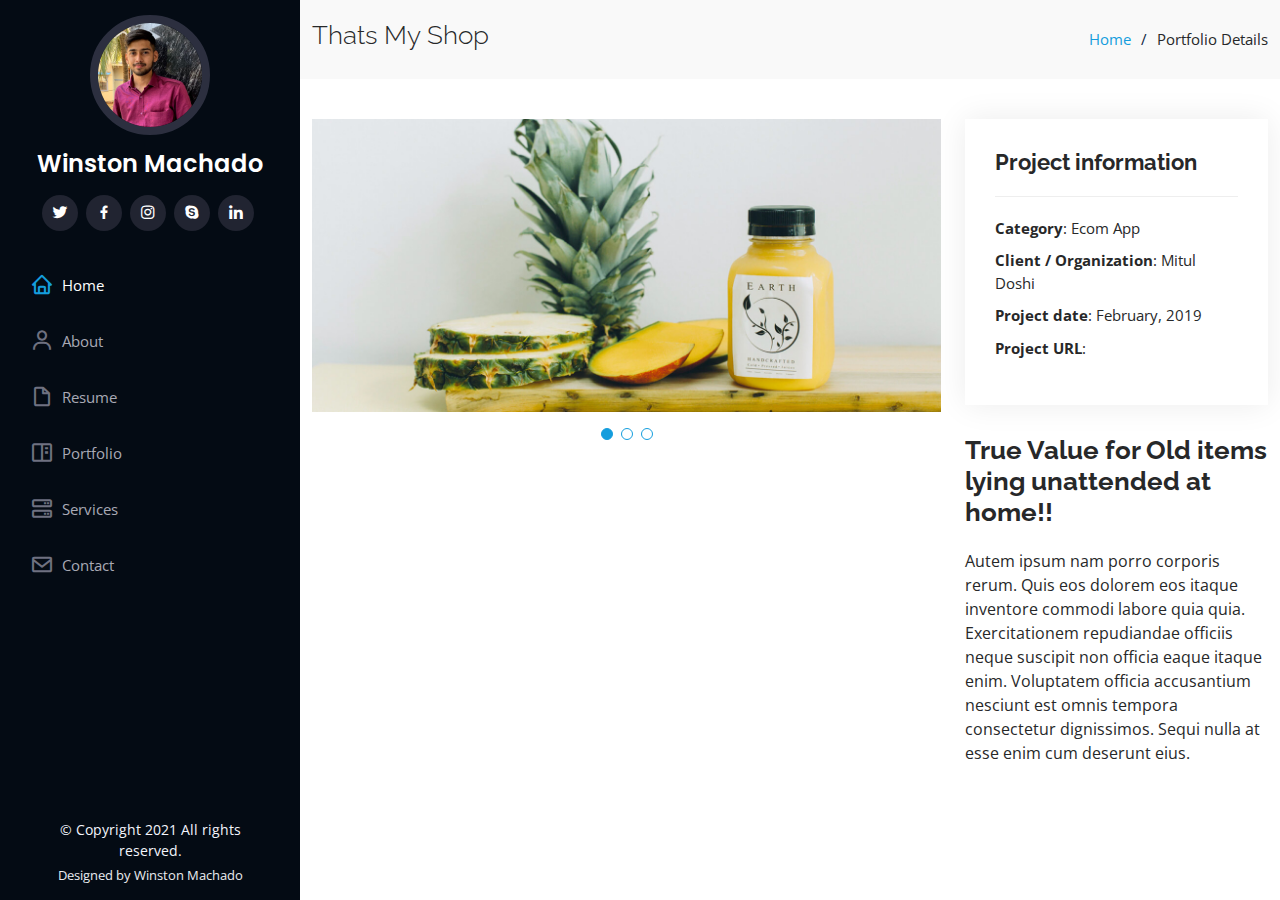
<file: TMS details.html>
<!DOCTYPE html>
<html lang="en">

<head>
  <meta charset="utf-8">
  <meta content="width=device-width, initial-scale=1.0" name="viewport">

  <title>Project - Thats My Shop</title>
  <meta content="" name="description">
  <meta content="" name="keywords">

  <!-- Favicons -->
  <link href="assets/img/favicon.png" rel="icon">
  <link href="assets/img/apple-touch-icon.png" rel="apple-touch-icon">

  <!-- Google Fonts -->
  <link href="https://fonts.googleapis.com/css?family=Open+Sans:300,300i,400,400i,600,600i,700,700i|Raleway:300,300i,400,400i,500,500i,600,600i,700,700i|Poppins:300,300i,400,400i,500,500i,600,600i,700,700i" rel="stylesheet">

  <!-- Vendor CSS Files -->
  <link href="assets/vendor/aos/aos.css" rel="stylesheet">
  <link href="assets/vendor/bootstrap/css/bootstrap.min.css" rel="stylesheet">
  <link href="assets/vendor/bootstrap-icons/bootstrap-icons.css" rel="stylesheet">
  <link href="assets/vendor/boxicons/css/boxicons.min.css" rel="stylesheet">
  <link href="assets/vendor/glightbox/css/glightbox.min.css" rel="stylesheet">
  <link href="assets/vendor/swiper/swiper-bundle.min.css" rel="stylesheet">

  <!-- Template Main CSS File -->
  <link href="assets/css/style.css" rel="stylesheet">

  <!-- =======================================================
  * Template Name: iPortfolio - v3.3.0
  * Template URL: https://bootstrapmade.com/iportfolio-bootstrap-portfolio-websites-template/
  * Author: BootstrapMade.com
  * License: https://bootstrapmade.com/license/
  ======================================================== -->
</head>

<body>

  <!-- ======= Mobile nav toggle button ======= -->
  <i class="bi bi-list mobile-nav-toggle d-xl-none"></i>

  <!-- ======= Header ======= -->
  <header id="header">
    <div class="d-flex flex-column">

     <div class="profile">
        <img src="assets/img/circleimg.jpg" alt="" class="img-fluid rounded-circle">
        <h1 class="text-light"><a href="index.html">Winston Machado</a></h1>
        <div class="social-links mt-3 text-center">
          <a href="https://www.twitter.com" class="twitter"><i class="bx bxl-twitter"></i></a>
          <a href="https://www.facebook.com/winstonmachado07" class="facebook"><i class="bx bxl-facebook"></i></a>
          <a href="https://www.instagram.com/winstonmachado7" class="instagram"><i class="bx bxl-instagram"></i></a>
          <a href="https://www.twitter.com" class="skype"><i class="bx bxl-skype"></i></a>
          <a href="https://www.linkedin.com/in/winston-machado-45723412b" class="linkedin"><i class="bx bxl-linkedin"></i></a>
        </div>
      </div>

      <nav id="navbar" class="nav-menu navbar">
        <ul>
          <li><a href="#hero" class="nav-link scrollto active"><i class="bx bx-home"></i> <span>Home</span></a></li>
          <li><a href="#about" class="nav-link scrollto"><i class="bx bx-user"></i> <span>About</span></a></li>
          <li><a href="#resume" class="nav-link scrollto"><i class="bx bx-file-blank"></i> <span>Resume</span></a></li>
          <li><a href="#portfolio" class="nav-link scrollto"><i class="bx bx-book-content"></i> <span>Portfolio</span></a></li>
          <li><a href="#expertise" class="nav-link scrollto"><i class="bx bx-server"></i> <span>Services</span></a></li>
          <li><a href="#contact" class="nav-link scrollto"><i class="bx bx-envelope"></i> <span>Contact</span></a></li>
        </ul>
      </nav><!-- .nav-menu -->
    </div>
  </header><!-- End Header -->

  <main id="main">

    <!-- ======= Breadcrumbs ======= -->
    <section id="breadcrumbs" class="breadcrumbs">
      <div class="container">

        <div class="d-flex justify-content-between align-items-center">
          <h2>Thats My Shop</h2>
          <ol>
            <li><a href="index.html">Home</a></li>
            <li>Portfolio Details</li>
          </ol>
        </div>

      </div>
    </section><!-- End Breadcrumbs -->

    <!-- ======= Portfolio Details Section ======= -->
    <section id="portfolio-details" class="portfolio-details">
      <div class="container">

        <div class="row gy-4">

          <div class="col-lg-8">
            <div class="portfolio-details-slider swiper-container">
              <div class="swiper-wrapper align-items-center">

                <div class="swiper-slide">
                  <img src="assets/img/portfolio/portfolio-details-1.jpg" alt="">
                </div>

                <div class="swiper-slide">
                  <img src="assets/img/portfolio/portfolio-details-2.jpg" alt="">
                </div>

                <div class="swiper-slide">
                  <img src="assets/img/portfolio/portfolio-details-3.jpg" alt="">
                </div>

              </div>
              <div class="swiper-pagination"></div>
            </div>
          </div>

          
          <div class="col-lg-4">
            <div class="portfolio-info">
              <h3>Project information</h3>
              <ul>
                <li><strong>Category</strong>: Ecom App</li>
                <li><strong>Client / Organization</strong>: Mitul Doshi</li>
                <li><strong>Project date</strong>: February, 2019</li>
                <li><strong>Project URL</strong>: <a href="#"></a></li>
              </ul>
            </div>
            <div class="portfolio-description">
              <h2>True Value for Old items lying unattended at home!!</h2>
              <p>
                Autem ipsum nam porro corporis rerum. Quis eos dolorem eos itaque inventore commodi labore quia quia. Exercitationem repudiandae officiis neque suscipit non officia eaque itaque enim. Voluptatem officia accusantium nesciunt est omnis tempora consectetur dignissimos. Sequi nulla at esse enim cum deserunt eius.
              </p>
            </div>
          </div>

        </div>

      </div>
    </section><!-- End Portfolio Details Section -->

  </main><!-- End #main -->

  <!-- ======= Footer ======= -->
  <footer id="footer">
    <div class="container">
      <div class="copyright">
        &copy; Copyright 2021 All rights reserved.
      </div>
      <div class="credits">
        <!-- All the links in the footer should remain intact. -->
        <!-- You can delete the links only if you purchased the pro version. -->
        <!-- Licensing information: https://bootstrapmade.com/license/ -->
        <!-- Purchase the pro version with working PHP/AJAX contact form: https://bootstrapmade.com/iportfolio-bootstrap-portfolio-websites-template/ -->
        Designed by Winston Machado
      </div>
    </div>
  </footer><!-- End  Footer -->

  <a href="#" class="back-to-top d-flex align-items-center justify-content-center"><i class="bi bi-arrow-up-short"></i></a>

  <!-- Vendor JS Files -->
  <script src="assets/vendor/aos/aos.js"></script>
  <script src="assets/vendor/bootstrap/js/bootstrap.bundle.min.js"></script>
  <script src="assets/vendor/glightbox/js/glightbox.min.js"></script>
  <script src="assets/vendor/isotope-layout/isotope.pkgd.min.js"></script>
  <script src="assets/vendor/php-email-form/validate.js"></script>
  <script src="assets/vendor/purecounter/purecounter.js"></script>
  <script src="assets/vendor/swiper/swiper-bundle.min.js"></script>
  <script src="assets/vendor/typed.js/typed.min.js"></script>
  <script src="assets/vendor/waypoints/noframework.waypoints.js"></script>

  <!-- Template Main JS File -->
  <script src="assets/js/main.js"></script>

</body>

</html>
</file>
<file: assets/css/style.css>
/**
* Template Name: iPortfolio - v3.3.0
* Template URL: https://bootstrapmade.com/iportfolio-bootstrap-portfolio-websites-template/
* Author: BootstrapMade.com
* License: https://bootstrapmade.com/license/
*/

/*--------------------------------------------------------------
# General
--------------------------------------------------------------*/
body {
  font-family: "Open Sans", sans-serif;
  color: #272829;
}

a {
  color: #149ddd;
  text-decoration: none;
}

a:hover {
  color: #37b3ed;
  text-decoration: none;
}

h1, h2, h3, h4, h5, h6 {
  font-family: "Raleway", sans-serif;
}

/*--------------------------------------------------------------
# Back to top button
--------------------------------------------------------------*/
.back-to-top {
  position: fixed;
  visibility: hidden;
  opacity: 0;
  right: 15px;
  bottom: 15px;
  z-index: 996;
  background: #149ddd;
  width: 40px;
  height: 40px;
  border-radius: 50px;
  transition: all 0.4s;
}

.back-to-top i {
  font-size: 28px;
  color: #fff;
  line-height: 0;
}

.back-to-top:hover {
  background: #2eafec;
  color: #fff;
}

.back-to-top.active {
  visibility: visible;
  opacity: 1;
}

/*--------------------------------------------------------------
# Header
--------------------------------------------------------------*/
#header {
  position: fixed;
  top: 0;
  left: 0;
  bottom: 0;
  width: 300px;
  transition: all ease-in-out 0.5s;
  z-index: 9997;
  transition: all 0.5s;
  padding: 0 15px;
  background: #040b14;
  overflow-y: auto;
}

#header .profile img {
  margin: 15px auto;
  display: block;
  width: 120px;
  border: 8px solid #2c2f3f;
}

#header .profile h1 {
  font-size: 24px;
  margin: 0;
  padding: 0;
  font-weight: 600;
  -moz-text-align-last: center;
  text-align-last: center;
  font-family: "Poppins", sans-serif;
}

#header .profile h1 a, #header .profile h1 a:hover {
  color: #fff;
  text-decoration: none;
}

#header .profile .social-links a {
  font-size: 18px;
  display: inline-block;
  background: #212431;
  color: #fff;
  line-height: 1;
  padding: 8px 0;
  margin-right: 4px;
  border-radius: 50%;
  text-align: center;
  width: 36px;
  height: 36px;
  transition: 0.3s;
}

#header .profile .social-links a:hover {
  background: #149ddd;
  color: #fff;
  text-decoration: none;
}

#main {
  margin-left: 300px;
}

@media (max-width: 1199px) {
  #header {
    left: -300px;
  }
  #main {
    margin-left: 0;
  }
}

/*--------------------------------------------------------------
# Navigation Menu
--------------------------------------------------------------*/
/* Desktop Navigation */
.nav-menu {
  padding: 30px 0 0 0;
}

.nav-menu * {
  margin: 0;
  padding: 0;
  list-style: none;
}

.nav-menu > ul > li {
  position: relative;
  white-space: nowrap;
}

.nav-menu a, .nav-menu a:focus {
  display: flex;
  align-items: center;
  color: #a8a9b4;
  padding: 12px 15px;
  margin-bottom: 8px;
  transition: 0.3s;
  font-size: 15px;
}

.nav-menu a i, .nav-menu a:focus i {
  font-size: 24px;
  padding-right: 8px;
  color: #6f7180;
}

.nav-menu a:hover, .nav-menu .active, .nav-menu .active:focus, .nav-menu li:hover > a {
  text-decoration: none;
  color: #fff;
}

.nav-menu a:hover i, .nav-menu .active i, .nav-menu .active:focus i, .nav-menu li:hover > a i {
  color: #149ddd;
}

/* Mobile Navigation */
.mobile-nav-toggle {
  position: fixed;
  right: 15px;
  top: 15px;
  z-index: 9998;
  border: 0;
  font-size: 24px;
  transition: all 0.4s;
  outline: none !important;
  background-color: #149ddd;
  color: #fff;
  width: 40px;
  height: 40px;
  display: inline-flex;
  align-items: center;
  justify-content: center;
  line-height: 0;
  border-radius: 50px;
  cursor: pointer;
}

.mobile-nav-active {
  overflow: hidden;
}

.mobile-nav-active #header {
  left: 0;
}

/*--------------------------------------------------------------
# Hero Section
--------------------------------------------------------------*/
#hero {
  width: 100%;
  height: 100vh;
  background: url("../img/hero-bg.jpg") top center;
  background-size: cover;
}

#hero:before {
  content: "";
  background: rgba(5, 13, 24, 0.3);
  position: absolute;
  bottom: 0;
  top: 0;
  left: 0;
  right: 0;
  z-index: 1;
}

#hero .hero-container {
  position: relative;
  z-index: 2;
  min-width: 300px;
}

#hero h1 {
  margin: 0 0 10px 0;
  font-size: 64px;
  font-weight: 700;
  line-height: 56px;
  color: #fff;
}

#hero p {
  color: #fff;
  margin-bottom: 50px;
  font-size: 26px;
  font-family: "Poppins", sans-serif;
}

#hero p span {
  color: #fff;
  padding-bottom: 4px;
  letter-spacing: 1px;
  border-bottom: 3px solid #149ddd;
}

@media (min-width: 1024px) {
  #hero {
    background-attachment: fixed;
  }
}

@media (max-width: 768px) {
  #hero h1 {
    font-size: 28px;
    line-height: 36px;
  }
  #hero h2 {
    font-size: 18px;
    line-height: 24px;
    margin-bottom: 30px;
  }
}

/*--------------------------------------------------------------
# Sections General
--------------------------------------------------------------*/
section {
  padding: 60px 0;
  overflow: hidden;
}

.section-bg {
  background: #f5f8fd;
}

.section-title {
  padding-bottom: 30px;
}

.section-title h2 {
  font-size: 32px;
  font-weight: bold;
  margin-bottom: 20px;
  padding-bottom: 20px;
  position: relative;
  color: #173b6c;
}

.section-title h2::after {
  content: '';
  position: absolute;
  display: block;
  width: 50px;
  height: 3px;
  background: #149ddd;
  bottom: 0;
  left: 0;
}

.section-title p {
  margin-bottom: 0;
}

/*--------------------------------------------------------------
# About
--------------------------------------------------------------*/
.about .content h3 {
  font-weight: 700;
  font-size: 26px;
  color: #173b6c;
}

.about .content ul {
  list-style: none;
  padding: 0;
}

.about .content ul li {
  margin-bottom: 20px;
  display: flex;
  align-items: center;
}

.about .content ul strong {
  margin-right: 10px;
}

.about .content ul i {
  font-size: 16px;
  margin-right: 5px;
  color: #149ddd;
  line-height: 0;
}

.about .content p:last-child {
  margin-bottom: 0;
}

/*--------------------------------------------------------------
# Facts
--------------------------------------------------------------*/
.facts {
  padding-bottom: 30px;
}

.facts .count-box {
  padding: 30px;
  width: 100%;
}

.facts .count-box i {
  display: block;
  font-size: 44px;
  color: #149ddd;
  float: left;
  line-height: 0;
}

.facts .count-box span {
  font-size: 48px;
  line-height: 40px;
  display: block;
  font-weight: 700;
  color: #050d18;
  margin-left: 60px;
}

.facts .count-box p {
  padding: 15px 0 0 0;
  margin: 0 0 0 60px;
  font-family: "Raleway", sans-serif;
  font-size: 14px;
  color: #122f57;
}

.facts .count-box a {
  font-weight: 600;
  display: block;
  margin-top: 20px;
  color: #122f57;
  font-size: 15px;
  font-family: "Poppins", sans-serif;
  transition: ease-in-out 0.3s;
}

.facts .count-box a:hover {
  color: #1f5297;
}

/*--------------------------------------------------------------
# Akills
--------------------------------------------------------------*/
.skills .progress {
  height: 60px;
  display: block;
  background: none;
  border-radius: 0;
}

.skills .progress .skill {
  padding: 0;
  margin: 0 0 6px 0;
  text-transform: uppercase;
  display: block;
  font-weight: 600;
  font-family: "Poppins", sans-serif;
  color: #050d18;
  border-radius: 5px;
}

.skills .progress .skill .val {
  float: right;
  font-style: normal;
  
}

.skills .progress-bar-wrap {
  background: #dce8f8;
  height: 10px;
  border-radius: 5px;
}

.skills .progress-bar {
  width: 1px;
  height: 10px;
  transition: .9s;
  border-radius: 5px;
  background-color: #149ddd;
}

/*--------------------------------------------------------------
# Resume
--------------------------------------------------------------*/
.resume .resume-title {
  font-size: 26px;
  font-weight: 700;
  margin-top: 20px;
  margin-bottom: 20px;
  color: #050d18;
}

.resume .resume-item {
  padding: 0 0 20px 20px;
  margin-top: -2px;
  border-left: 2px solid #1f5297;
  position: relative;
}

.resume .resume-item h4 {
  line-height: 18px;
  font-size: 18px;
  font-weight: 600;
  text-transform: uppercase;
  font-family: "Poppins", sans-serif;
  color: #050d18;
  margin-bottom: 10px;
}

.resume .resume-item h5 {
  font-size: 16px;
  background: #e4edf9;
  padding: 5px 15px;
  display: inline-block;
  font-weight: 600;
  margin-bottom: 10px;
}

.resume .resume-item ul {
  padding-left: 20px;
}

.resume .resume-item ul li {
  padding-bottom: 10px;
}

.resume .resume-item:last-child {
  padding-bottom: 0;
}

.resume .resume-item::before {
  content: "";
  position: absolute;
  width: 16px;
  height: 16px;
  border-radius: 50px;
  left: -9px;
  top: 0;
  background: #fff;
  border: 2px solid #1f5297;
}

/*--------------------------------------------------------------
# Portfolio
--------------------------------------------------------------*/
.portfolio .portfolio-item {
  margin-bottom: 30px;
}

.portfolio #portfolio-flters {
  padding: 0;
  margin: 0 auto 35px auto;
  list-style: none;
  text-align: center;
  background: #fff;
  border-radius: 50px;
  padding: 2px 15px;
}

.portfolio #portfolio-flters li {
  cursor: pointer;
  display: inline-block;
  padding: 10px 15px 8px 15px;
  font-size: 14px;
  font-weight: 600;
  line-height: 1;
  text-transform: uppercase;
  color: #272829;
  margin-bottom: 5px;
  transition: all 0.3s ease-in-out;
}

.portfolio #portfolio-flters li:hover, .portfolio #portfolio-flters li.filter-active {
  color: #149ddd;
}

.portfolio #portfolio-flters li:last-child {
  margin-right: 0;
}

.portfolio .portfolio-wrap {
  transition: 0.3s;
  position: relative;
  overflow: hidden;
  z-index: 1;
}

.portfolio .portfolio-wrap::before {
  content: "";
  background: rgba(255, 255, 255, 0.5);
  position: absolute;
  left: 0;
  right: 0;
  top: 0;
  bottom: 0;
  transition: all ease-in-out 0.3s;
  z-index: 2;
  opacity: 0;
}

.portfolio .portfolio-wrap .portfolio-links {
  opacity: 1;
  left: 0;
  right: 0;
  bottom: -60px;
  z-index: 3;
  position: absolute;
  transition: all ease-in-out 0.3s;
  display: flex;
  justify-content: center;
}

.portfolio .portfolio-wrap .portfolio-links a {
  color: #fff;
  font-size: 28px;
  text-align: center;
  background: rgba(20, 157, 221, 0.75);
  transition: 0.3s;
  width: 50%;
}

.portfolio .portfolio-wrap .portfolio-links a:hover {
  background: rgba(20, 157, 221, 0.95);
}

.portfolio .portfolio-wrap .portfolio-links a + a {
  border-left: 1px solid #37b3ed;
}

.portfolio .portfolio-wrap:hover::before {
  top: 0;
  left: 0;
  right: 0;
  bottom: 0;
  opacity: 1;
}

.portfolio .portfolio-wrap:hover .portfolio-links {
  opacity: 1;
  bottom: 0;
}

/*--------------------------------------------------------------
# Portfolio Details
--------------------------------------------------------------*/
.portfolio-details {
  padding-top: 40px;
}

.portfolio-details .portfolio-details-slider img {
  width: 100%;
}

.portfolio-details .portfolio-details-slider .swiper-pagination {
  margin-top: 20px;
  position: relative;
}

.portfolio-details .portfolio-details-slider .swiper-pagination .swiper-pagination-bullet {
  width: 12px;
  height: 12px;
  background-color: #fff;
  opacity: 1;
  border: 1px solid #149ddd;
}

.portfolio-details .portfolio-details-slider .swiper-pagination .swiper-pagination-bullet-active {
  background-color: #149ddd;
}

.portfolio-details .portfolio-info {
  padding: 30px;
  box-shadow: 0px 0 30px rgba(5, 13, 24, 0.08);
}

.portfolio-details .portfolio-info h3 {
  font-size: 22px;
  font-weight: 700;
  margin-bottom: 20px;
  padding-bottom: 20px;
  border-bottom: 1px solid #eee;
}

.portfolio-details .portfolio-info ul {
  list-style: none;
  padding: 0;
  font-size: 15px;
}

.portfolio-details .portfolio-info ul li + li {
  margin-top: 10px;
}

.portfolio-details .portfolio-description {
  padding-top: 30px;
}

.portfolio-details .portfolio-description h2 {
  font-size: 26px;
  font-weight: 700;
  margin-bottom: 20px;
}

.portfolio-details .portfolio-description p {
  padding: 0;
}

/*--------------------------------------------------------------
# Services
--------------------------------------------------------------*/
.services .icon-box {
  margin-bottom: 20px;
}

.services .icon {
  float: left;
  display: flex;
  align-items: center;
  justify-content: center;
  width: 54px;
  height: 54px;
  background: #149ddd;
  border-radius: 50%;
  transition: 0.5s;
  border: 1px solid #149ddd;
}

.services .icon i {
  color: #fff;
  font-size: 24px;
  line-height: 0;
}

.services .icon-box:hover .icon {
  background: #fff;
}

.services .icon-box:hover .icon i {
  color: #149ddd;
}

.services .title {
  margin-left: 80px;
  font-weight: 700;
  margin-bottom: 15px;
  font-size: 18px;
}

.services .title a {
  color: #343a40;
}

.services .title a:hover {
  color: #149ddd;
}

.services .description {
  margin-left: 80px;
  line-height: 24px;
  font-size: 14px;
}

/*--------------------------------------------------------------
# Testimonials
--------------------------------------------------------------*/
.testimonials .testimonial-item {
  box-sizing: content-box;
  text-align: center;
  min-height: 320px;
}

.testimonials .testimonial-item .testimonial-img {
  width: 90px;
  border-radius: 50%;
  margin: 0 auto;
}

.testimonials .testimonial-item h3 {
  font-size: 18px;
  font-weight: bold;
  margin: 10px 0 5px 0;
  color: #111;
}

.testimonials .testimonial-item h4 {
  font-size: 14px;
  color: #999;
  margin: 0;
}

.testimonials .testimonial-item .quote-icon-left, .testimonials .testimonial-item .quote-icon-right {
  color: #c3e8fa;
  font-size: 26px;
}

.testimonials .testimonial-item .quote-icon-left {
  display: inline-block;
  left: -5px;
  position: relative;
}

.testimonials .testimonial-item .quote-icon-right {
  display: inline-block;
  right: -5px;
  position: relative;
  top: 10px;
}

.testimonials .testimonial-item p {
  font-style: italic;
  margin: 0 15px 15px 15px;
  padding: 20px;
  background: #fff;
  position: relative;
  margin-bottom: 35px;
  border-radius: 6px;
  box-shadow: 0px 2px 15px rgba(0, 0, 0, 0.1);
}

.testimonials .testimonial-item p::after {
  content: "";
  width: 0;
  height: 0;
  border-top: 20px solid #fff;
  border-right: 20px solid transparent;
  border-left: 20px solid transparent;
  position: absolute;
  bottom: -20px;
  left: calc(50% - 20px);
}

.testimonials .swiper-pagination {
  margin-top: 20px;
  position: relative;
}

.testimonials .swiper-pagination .swiper-pagination-bullet {
  width: 12px;
  height: 12px;
  background-color: #fff;
  opacity: 1;
  border: 1px solid #149ddd;
}

.testimonials .swiper-pagination .swiper-pagination-bullet-active {
  background-color: #149ddd;
}

/*--------------------------------------------------------------
# Contact
--------------------------------------------------------------*/
.contact {
  padding-bottom: 130px;
}

.contact .info {
  padding: 30px;
  background: #fff;
  width: 100%;
  box-shadow: 0 0 24px 0 rgba(0, 0, 0, 0.12);
}

.contact .info i {
  font-size: 20px;
  color: #149ddd;
  float: left;
  width: 44px;
  height: 44px;
  background: #dff3fc;
  display: flex;
  justify-content: center;
  align-items: center;
  border-radius: 50px;
  transition: all 0.3s ease-in-out;
}

.contact .info h4 {
  padding: 0 0 0 60px;
  font-size: 22px;
  font-weight: 600;
  margin-bottom: 5px;
  color: #050d18;
}

.contact .info p {
  padding: 0 0 10px 60px;
  margin-bottom: 20px;
  font-size: 14px;
  color: #173b6c;
}

.contact .info .email p {
  padding-top: 5px;
}

.contact .info .social-links {
  padding-left: 60px;
}

.contact .info .social-links a {
  font-size: 18px;
  display: inline-block;
  background: #333;
  color: #fff;
  line-height: 1;
  padding: 8px 0;
  border-radius: 50%;
  text-align: center;
  width: 36px;
  height: 36px;
  transition: 0.3s;
  margin-right: 10px;
}

.contact .info .social-links a:hover {
  background: #149ddd;
  color: #fff;
}

.contact .info .email:hover i, .contact .info .address:hover i, .contact .info .phone:hover i {
  background: #149ddd;
  color: #fff;
}

.contact .php-email-form {
  width: 100%;
  padding: 30px;
  background: #fff;
  box-shadow: 0 0 24px 0 rgba(0, 0, 0, 0.12);
}

.contact .php-email-form .form-group {
  padding-bottom: 8px;
}

.contact .php-email-form .validate {
  display: none;
  color: red;
  margin: 0 0 15px 0;
  font-weight: 400;
  font-size: 13px;
}

.contact .php-email-form .error-message {
  display: none;
  color: #fff;
  background: #ed3c0d;
  text-align: left;
  padding: 15px;
  font-weight: 600;
}

.contact .php-email-form .error-message br + br {
  margin-top: 25px;
}

.contact .php-email-form .sent-message {
  display: none;
  color: #fff;
  background: #18d26e;
  text-align: center;
  padding: 15px;
  font-weight: 600;
}

.contact .php-email-form .loading {
  display: none;
  background: #fff;
  text-align: center;
  padding: 15px;
}

.contact .php-email-form .loading:before {
  content: "";
  display: inline-block;
  border-radius: 50%;
  width: 24px;
  height: 24px;
  margin: 0 10px -6px 0;
  border: 3px solid #18d26e;
  border-top-color: #eee;
  -webkit-animation: animate-loading 1s linear infinite;
  animation: animate-loading 1s linear infinite;
}

.contact .php-email-form .form-group {
  margin-bottom: 15px;
}

.contact .php-email-form label {
  padding-bottom: 8px;
}

.contact .php-email-form input, .contact .php-email-form textarea {
  border-radius: 0;
  box-shadow: none;
  font-size: 14px;
}

.contact .php-email-form input {
  height: 44px;
}

.contact .php-email-form textarea {
  padding: 10px 15px;
}

.contact .php-email-form button[type="submit"] {
  background: #149ddd;
  border: 0;
  padding: 10px 24px;
  color: #fff;
  transition: 0.4s;
  border-radius: 4px;
}

.contact .php-email-form button[type="submit"]:hover {
  background: #37b3ed;
}

@-webkit-keyframes animate-loading {
  0% {
    transform: rotate(0deg);
  }
  100% {
    transform: rotate(360deg);
  }
}

@keyframes animate-loading {
  0% {
    transform: rotate(0deg);
  }
  100% {
    transform: rotate(360deg);
  }
}

/*--------------------------------------------------------------
# Breadcrumbs
--------------------------------------------------------------*/
.breadcrumbs {
  padding: 20px 0;
  background: #f9f9f9;
}

.breadcrumbs h2 {
  font-size: 26px;
  font-weight: 300;
}

.breadcrumbs ol {
  display: flex;
  flex-wrap: wrap;
  list-style: none;
  padding: 0;
  margin: 0;
  font-size: 15px;
}

.breadcrumbs ol li + li {
  padding-left: 10px;
}

.breadcrumbs ol li + li::before {
  display: inline-block;
  padding-right: 10px;
  color: #0e2442;
  content: "/";
}

@media (max-width: 768px) {
  .breadcrumbs .d-flex {
    display: block !important;
  }
  .breadcrumbs ol {
    display: block;
  }
  .breadcrumbs ol li {
    display: inline-block;
  }
}

/*--------------------------------------------------------------
# Footer
--------------------------------------------------------------*/
#footer {
  padding: 15px;
  color: #f4f6fd;
  font-size: 14px;
  position: fixed;
  left: 0;
  bottom: 0;
  width: 300px;
  z-index: 9999;
  background: #040b14;
}

#footer .copyright {
  text-align: center;
}

#footer .credits {
  padding-top: 5px;
  text-align: center;
  font-size: 13px;
  color: #eaebf0;
}

@media (max-width: 1199px) {
  #footer {
    position: static;
    width: auto;
    padding-right: 20px 15px;
  }
}
</file>
